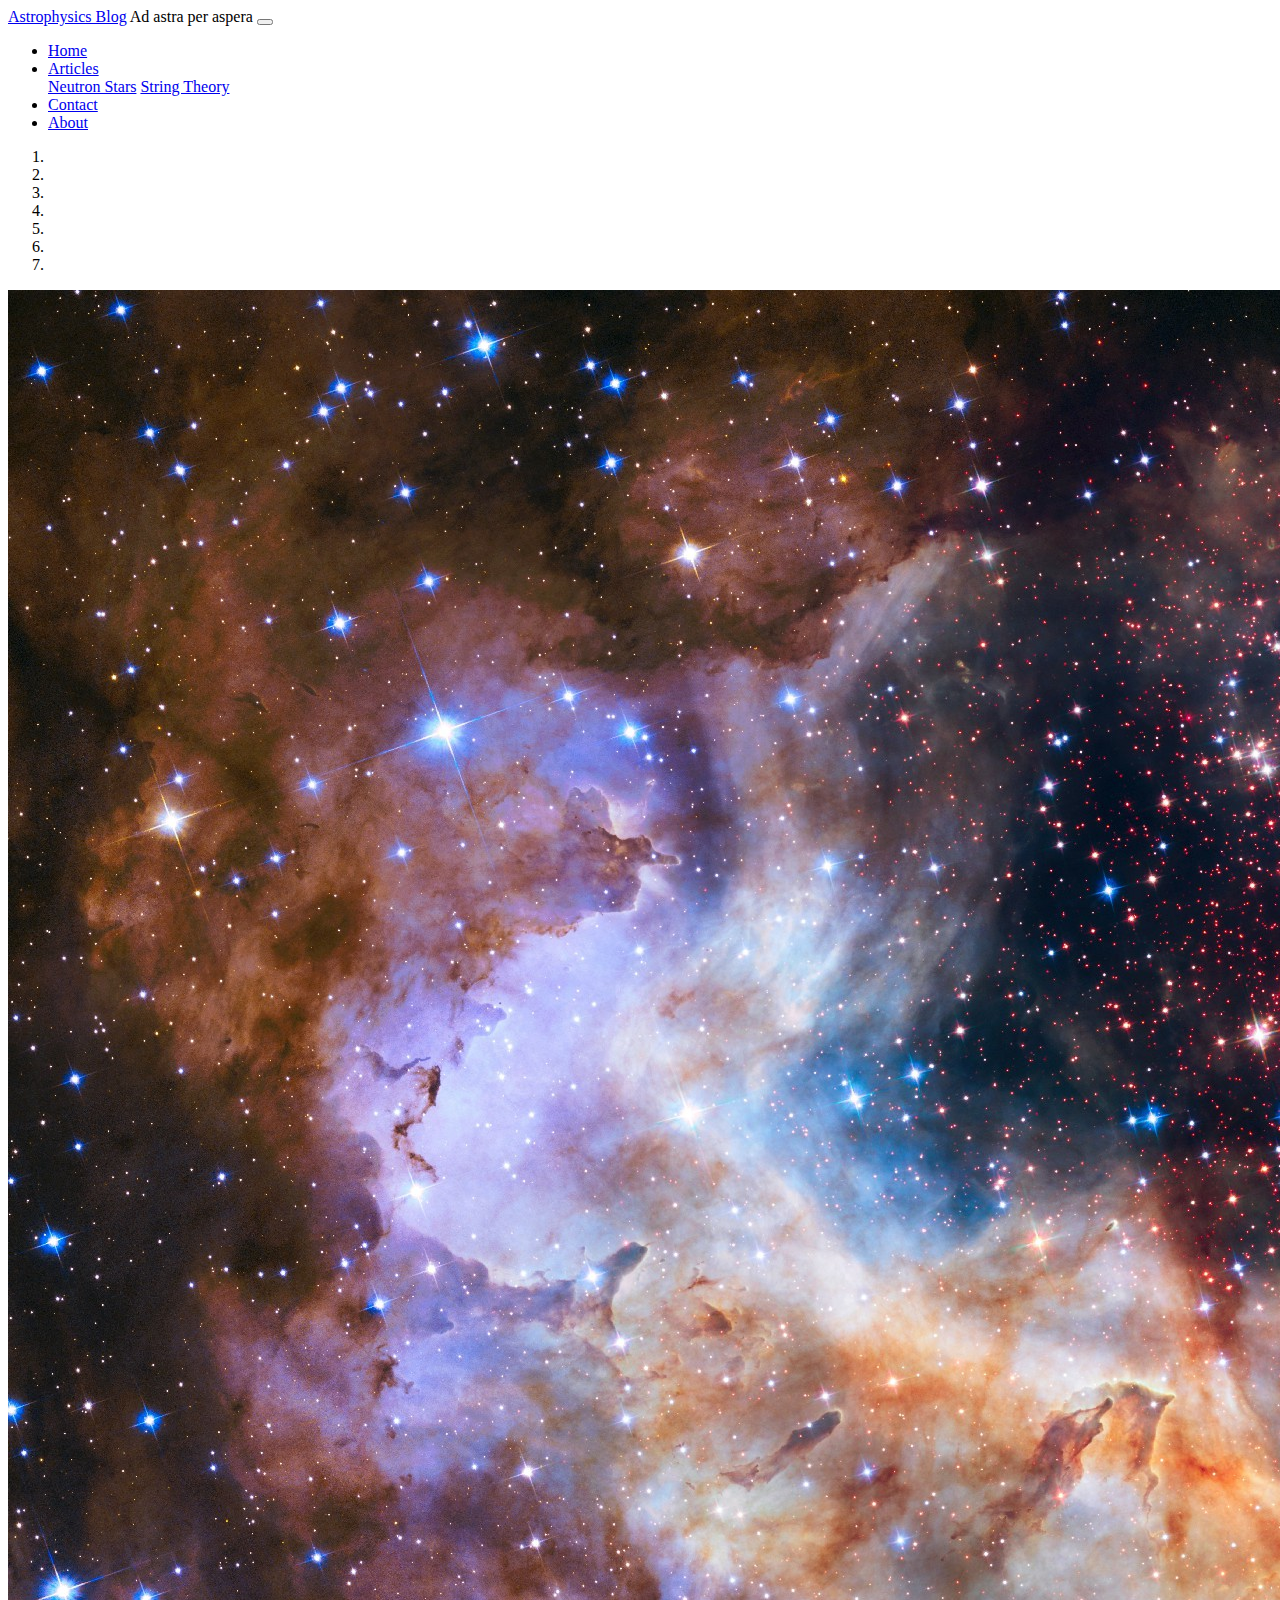
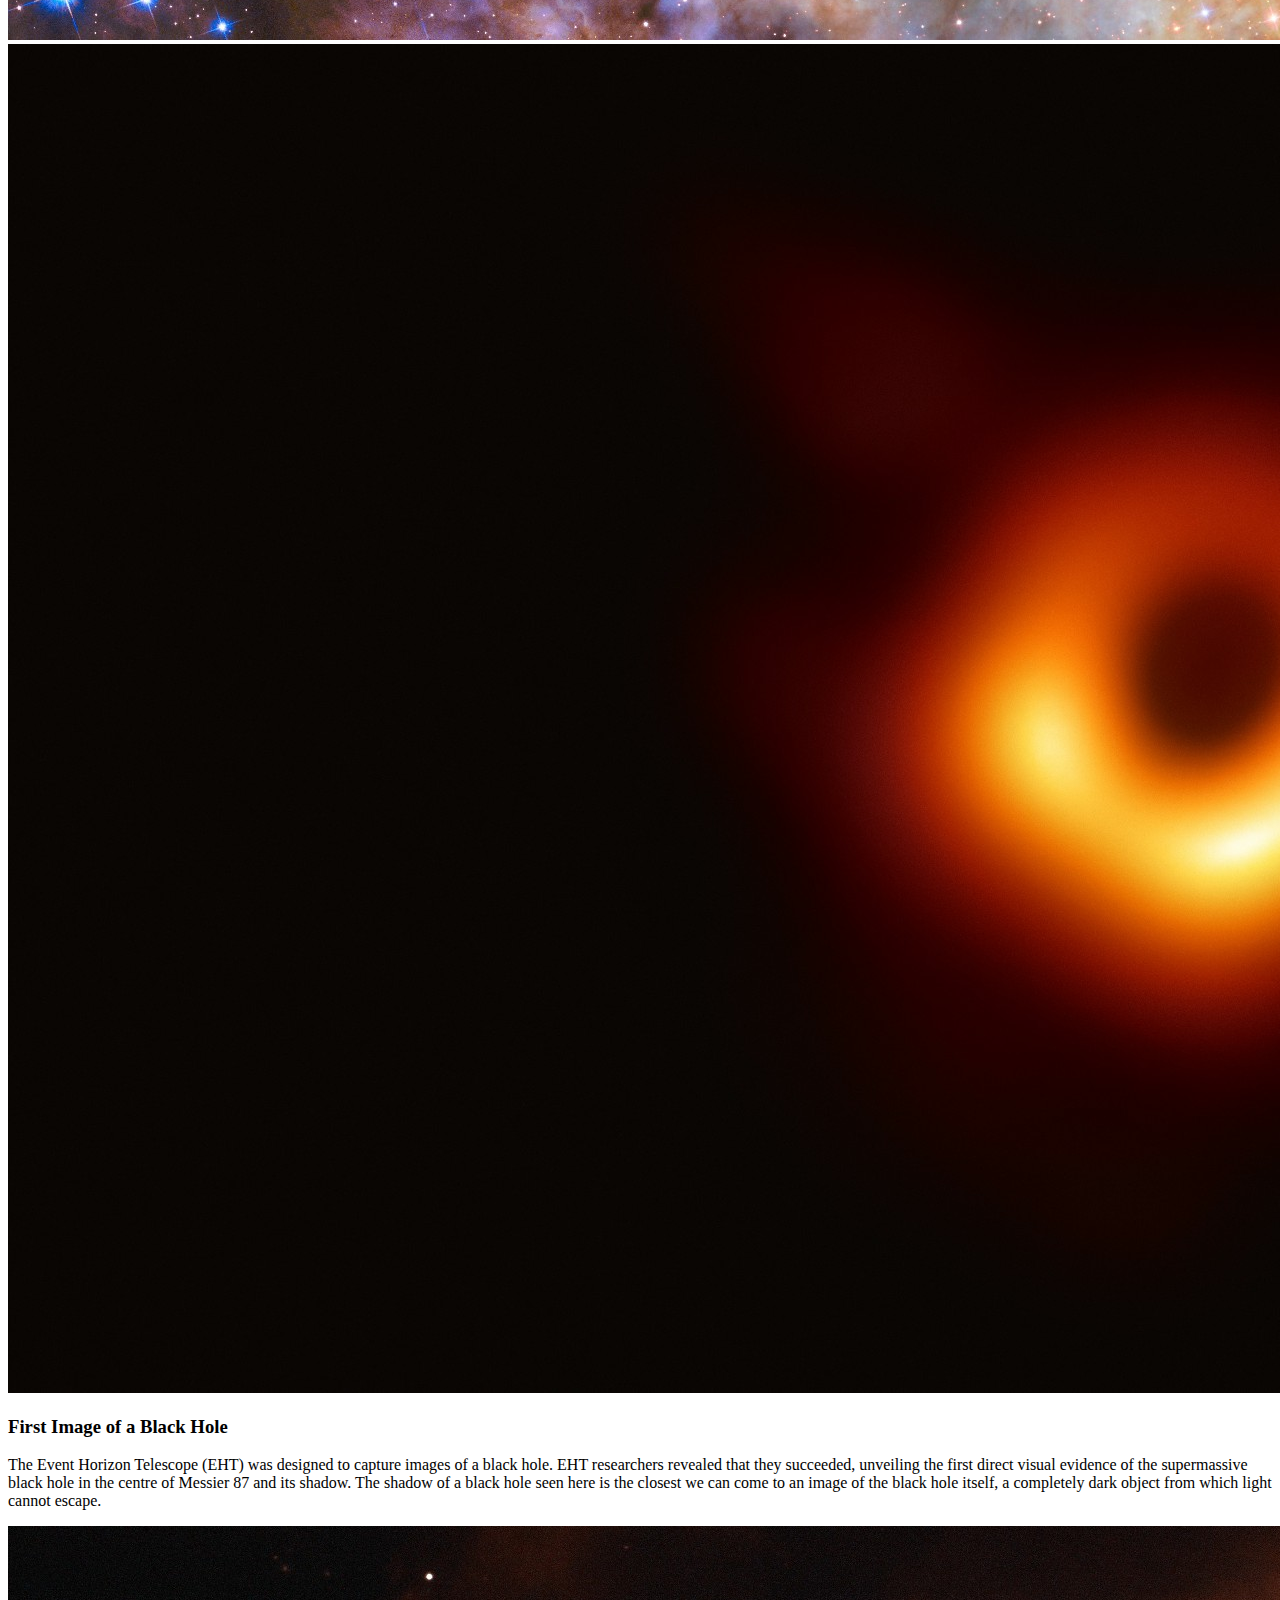
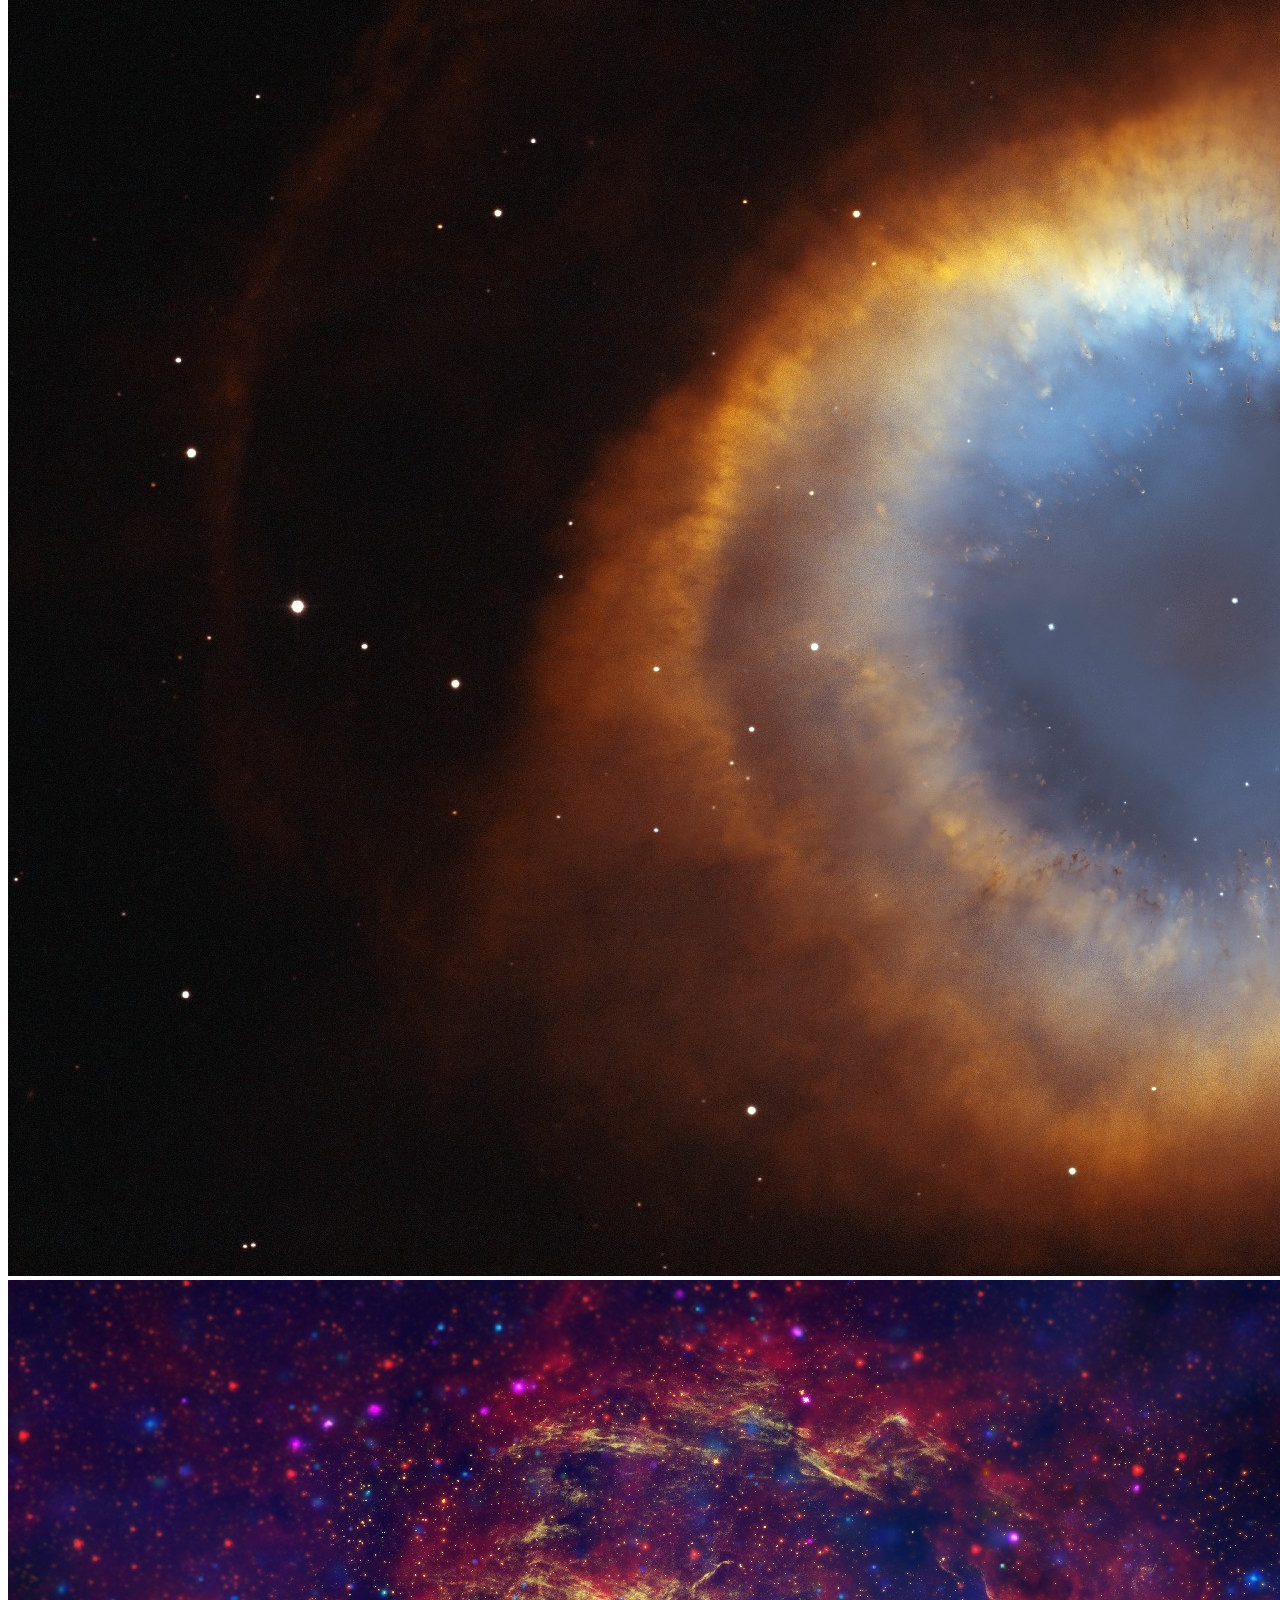
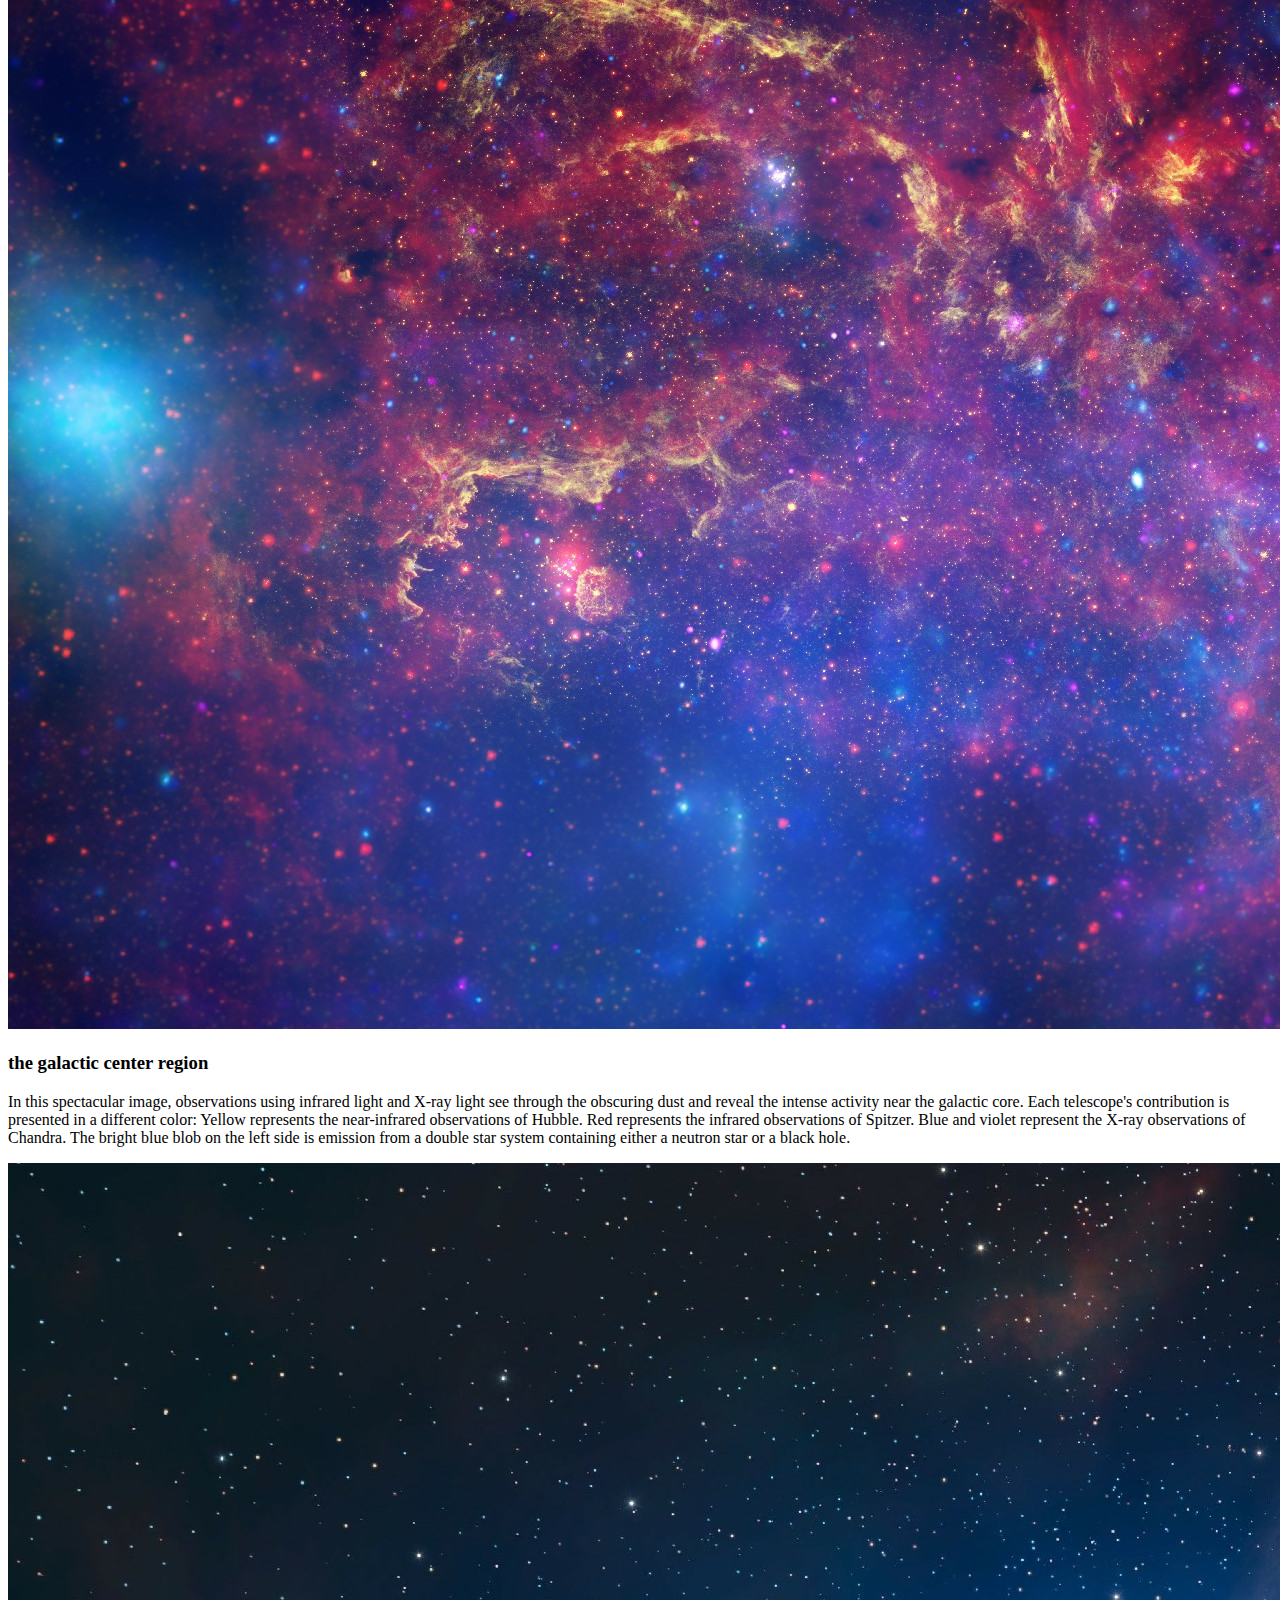
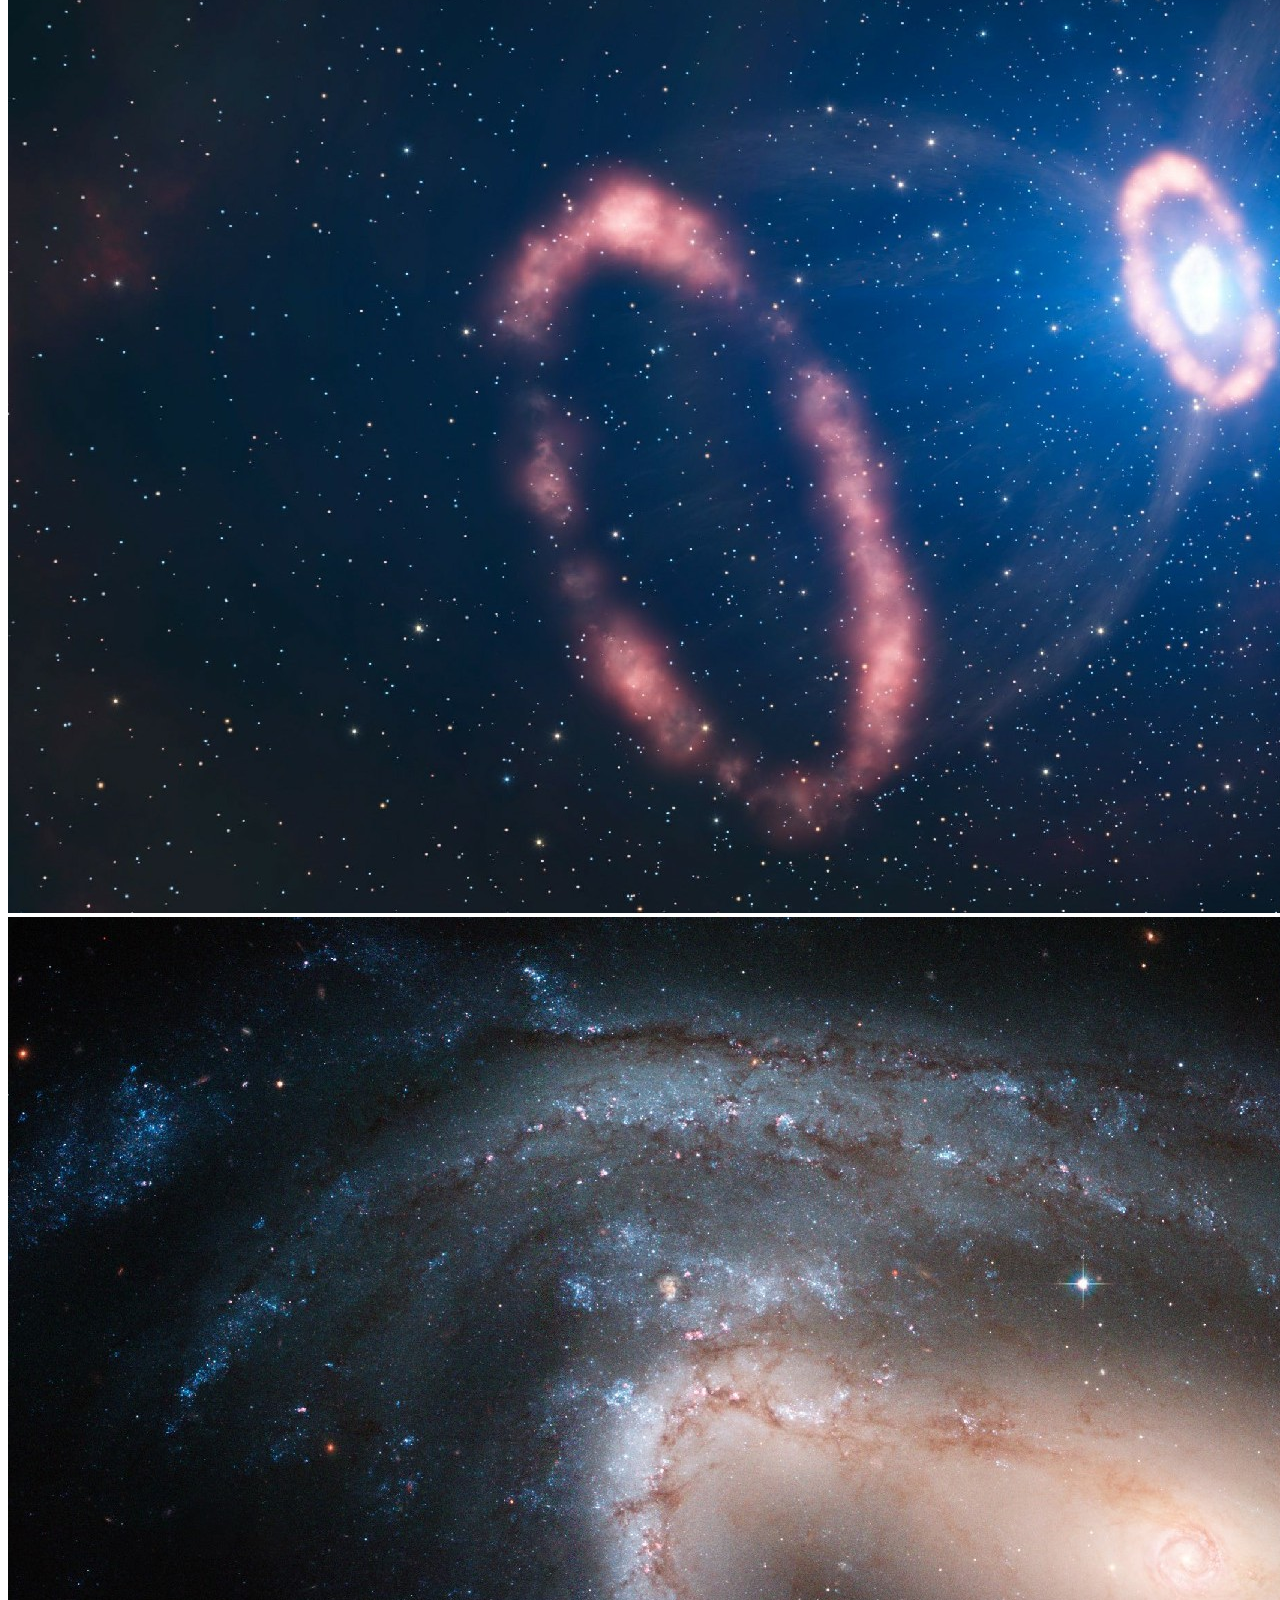
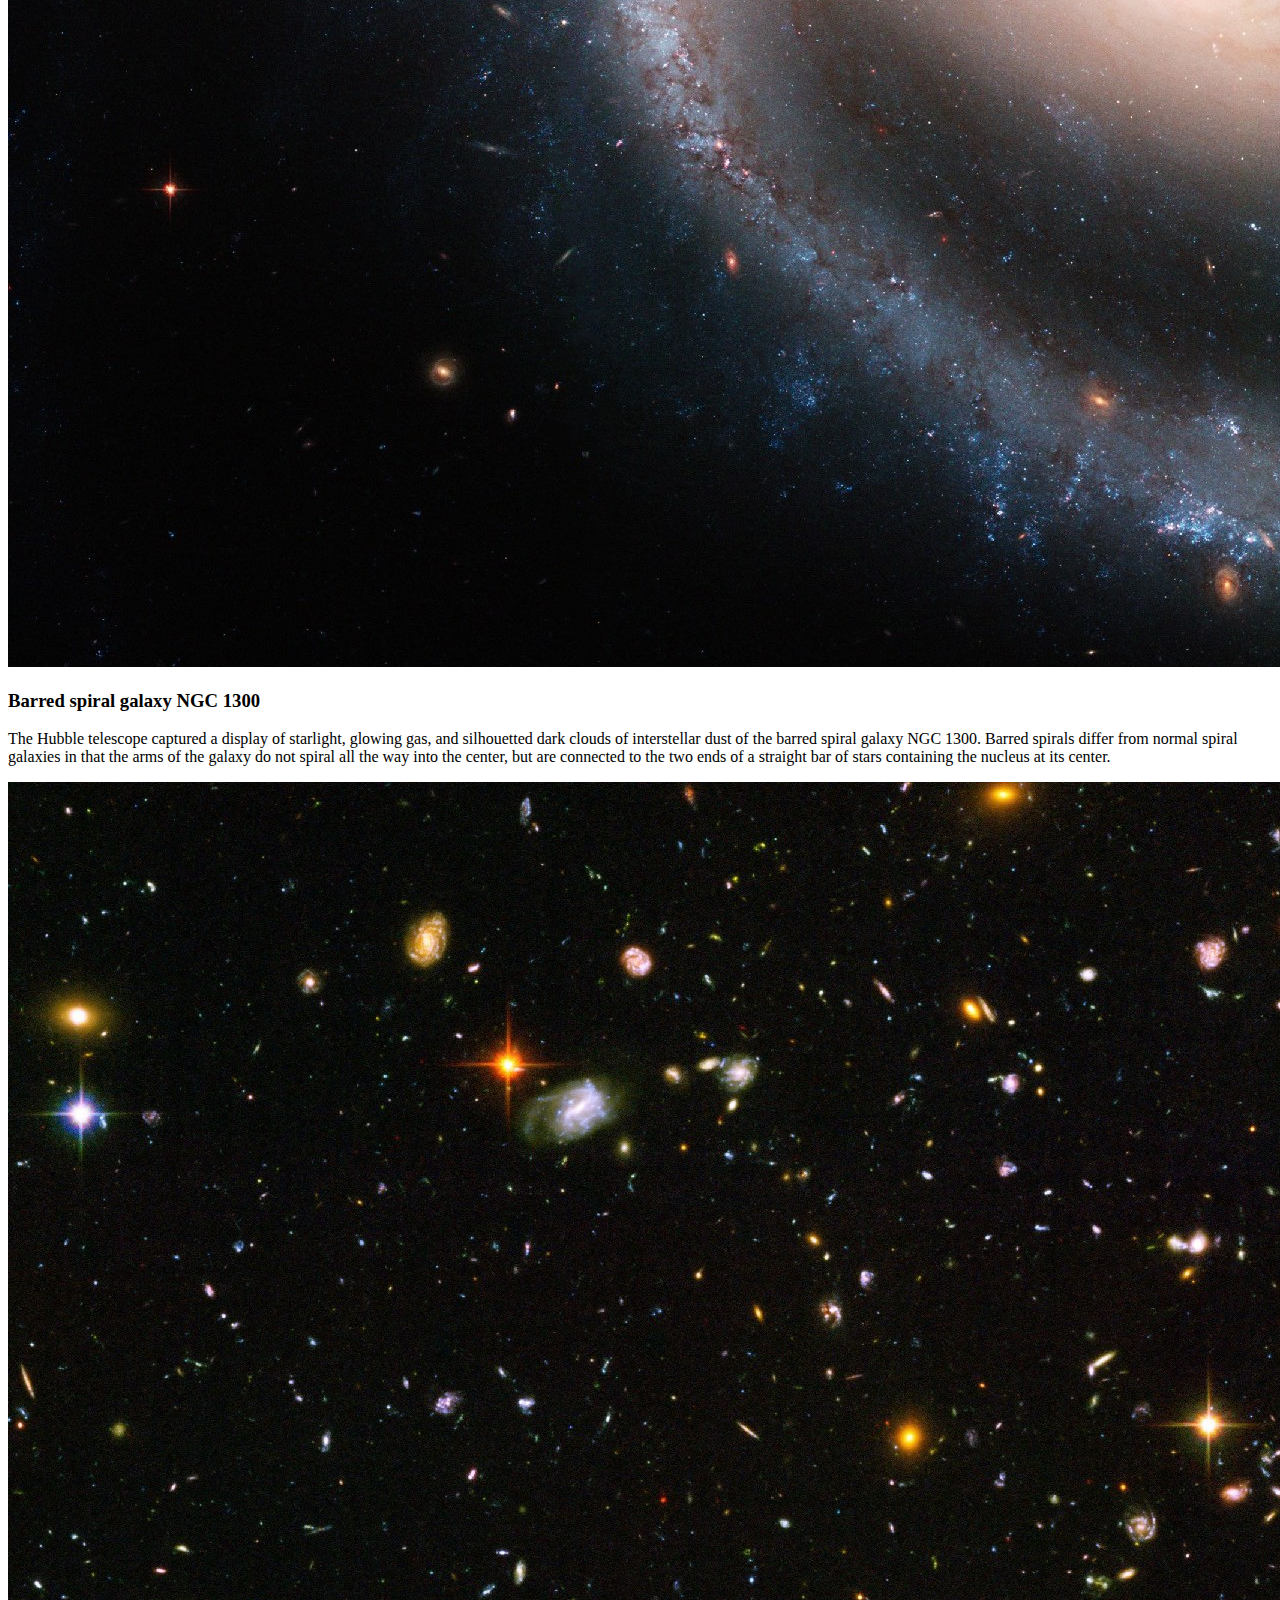
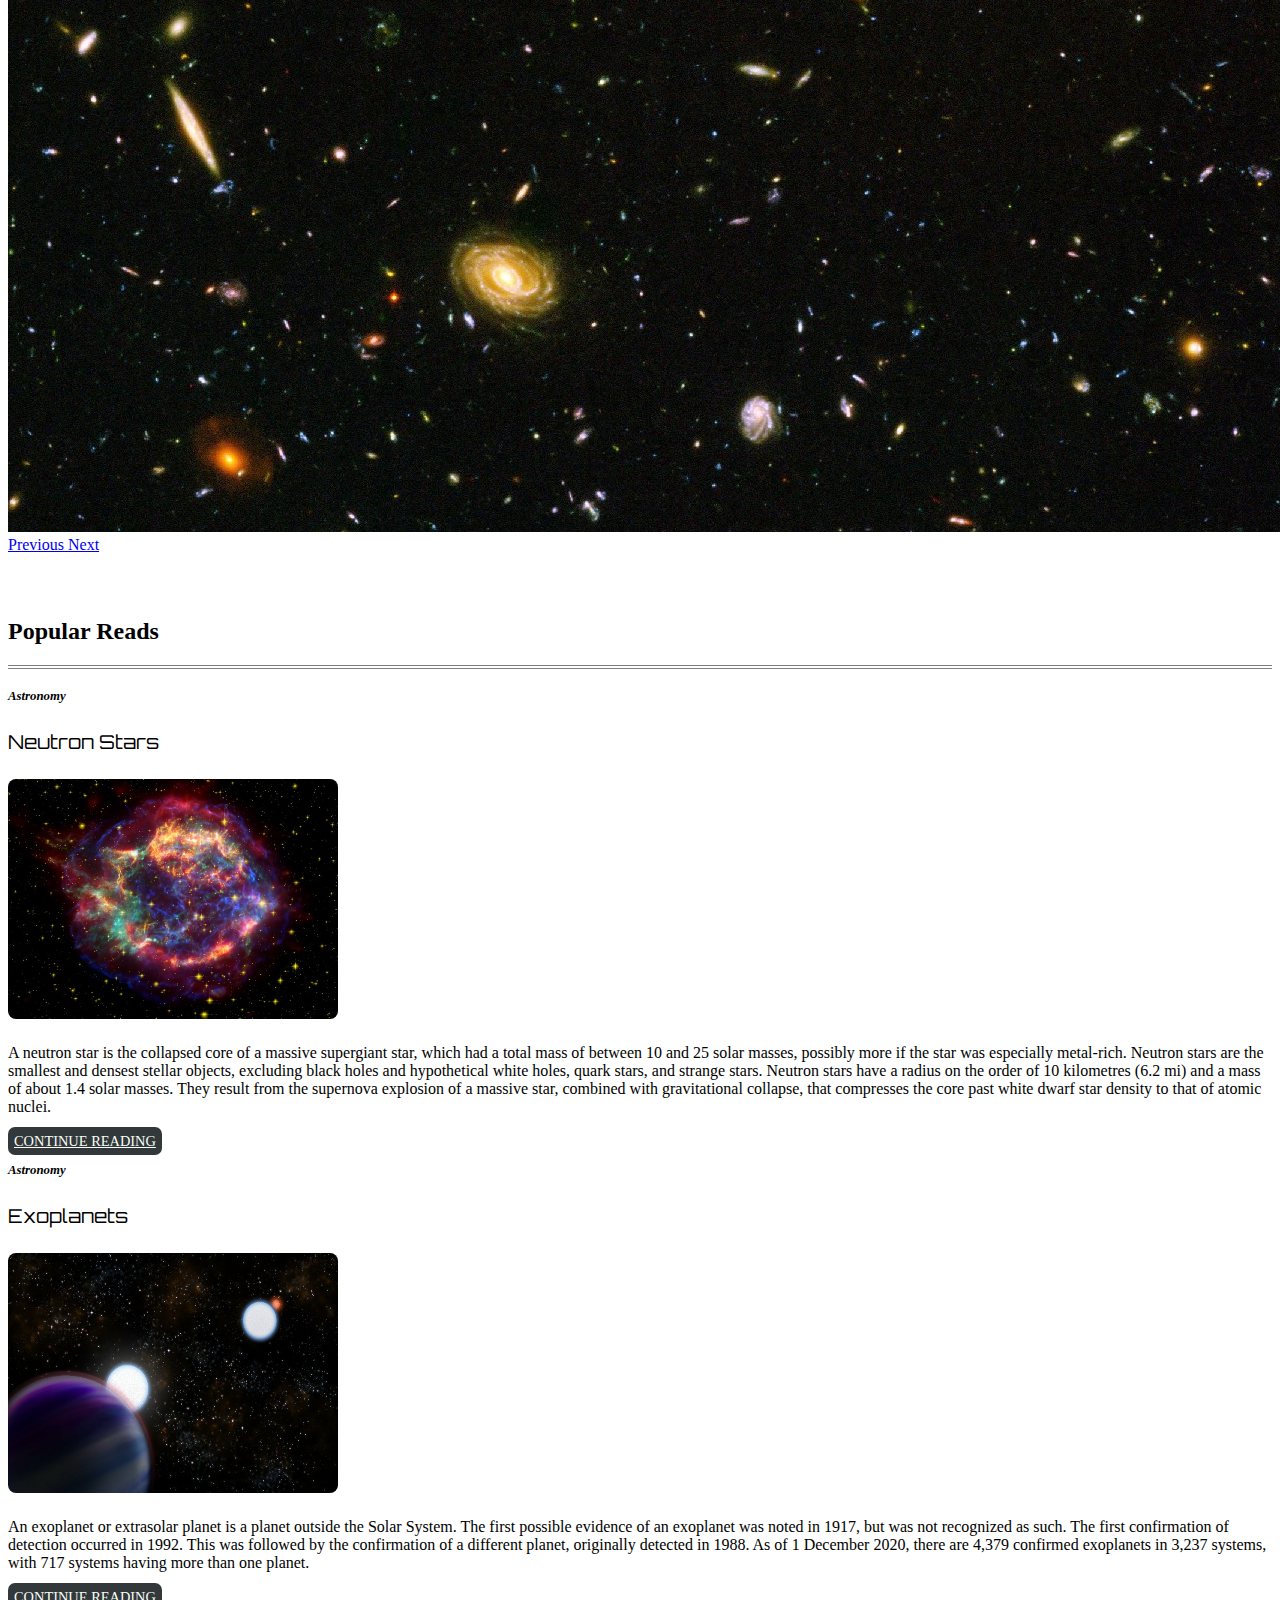
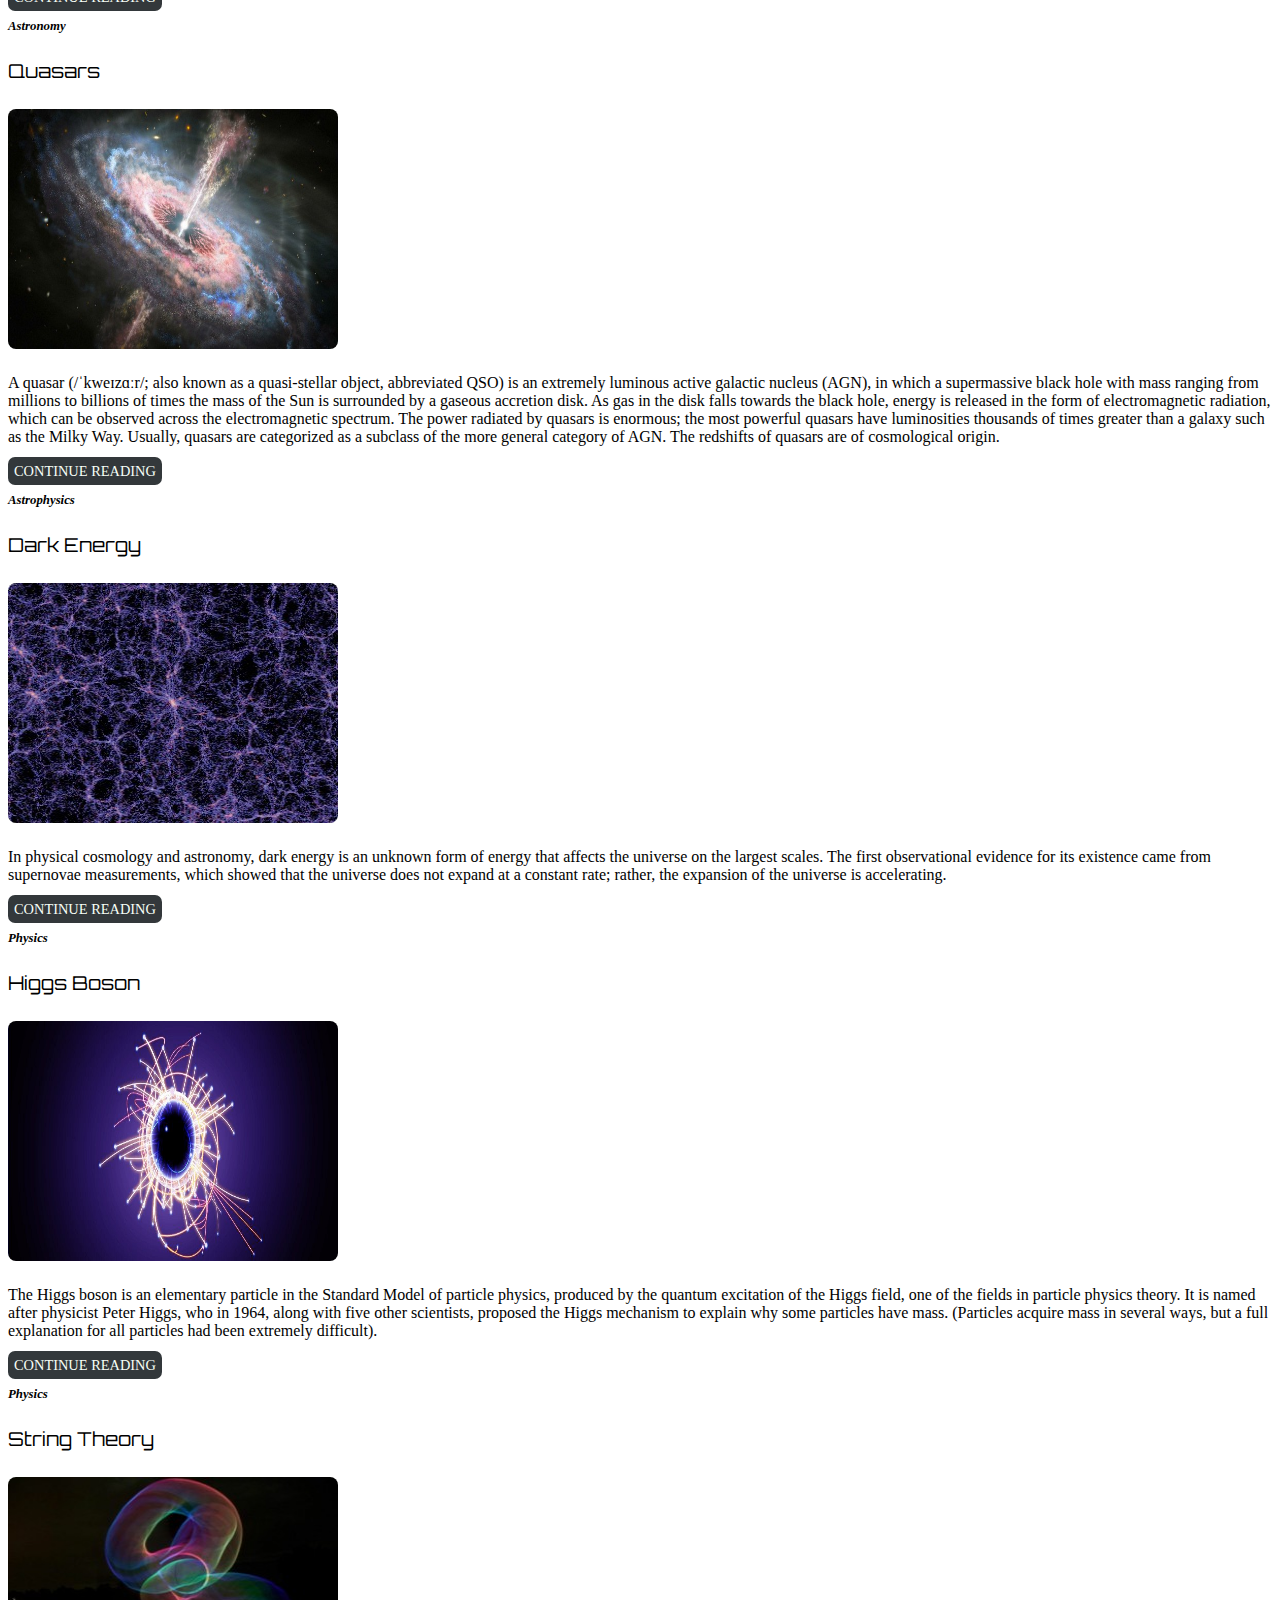
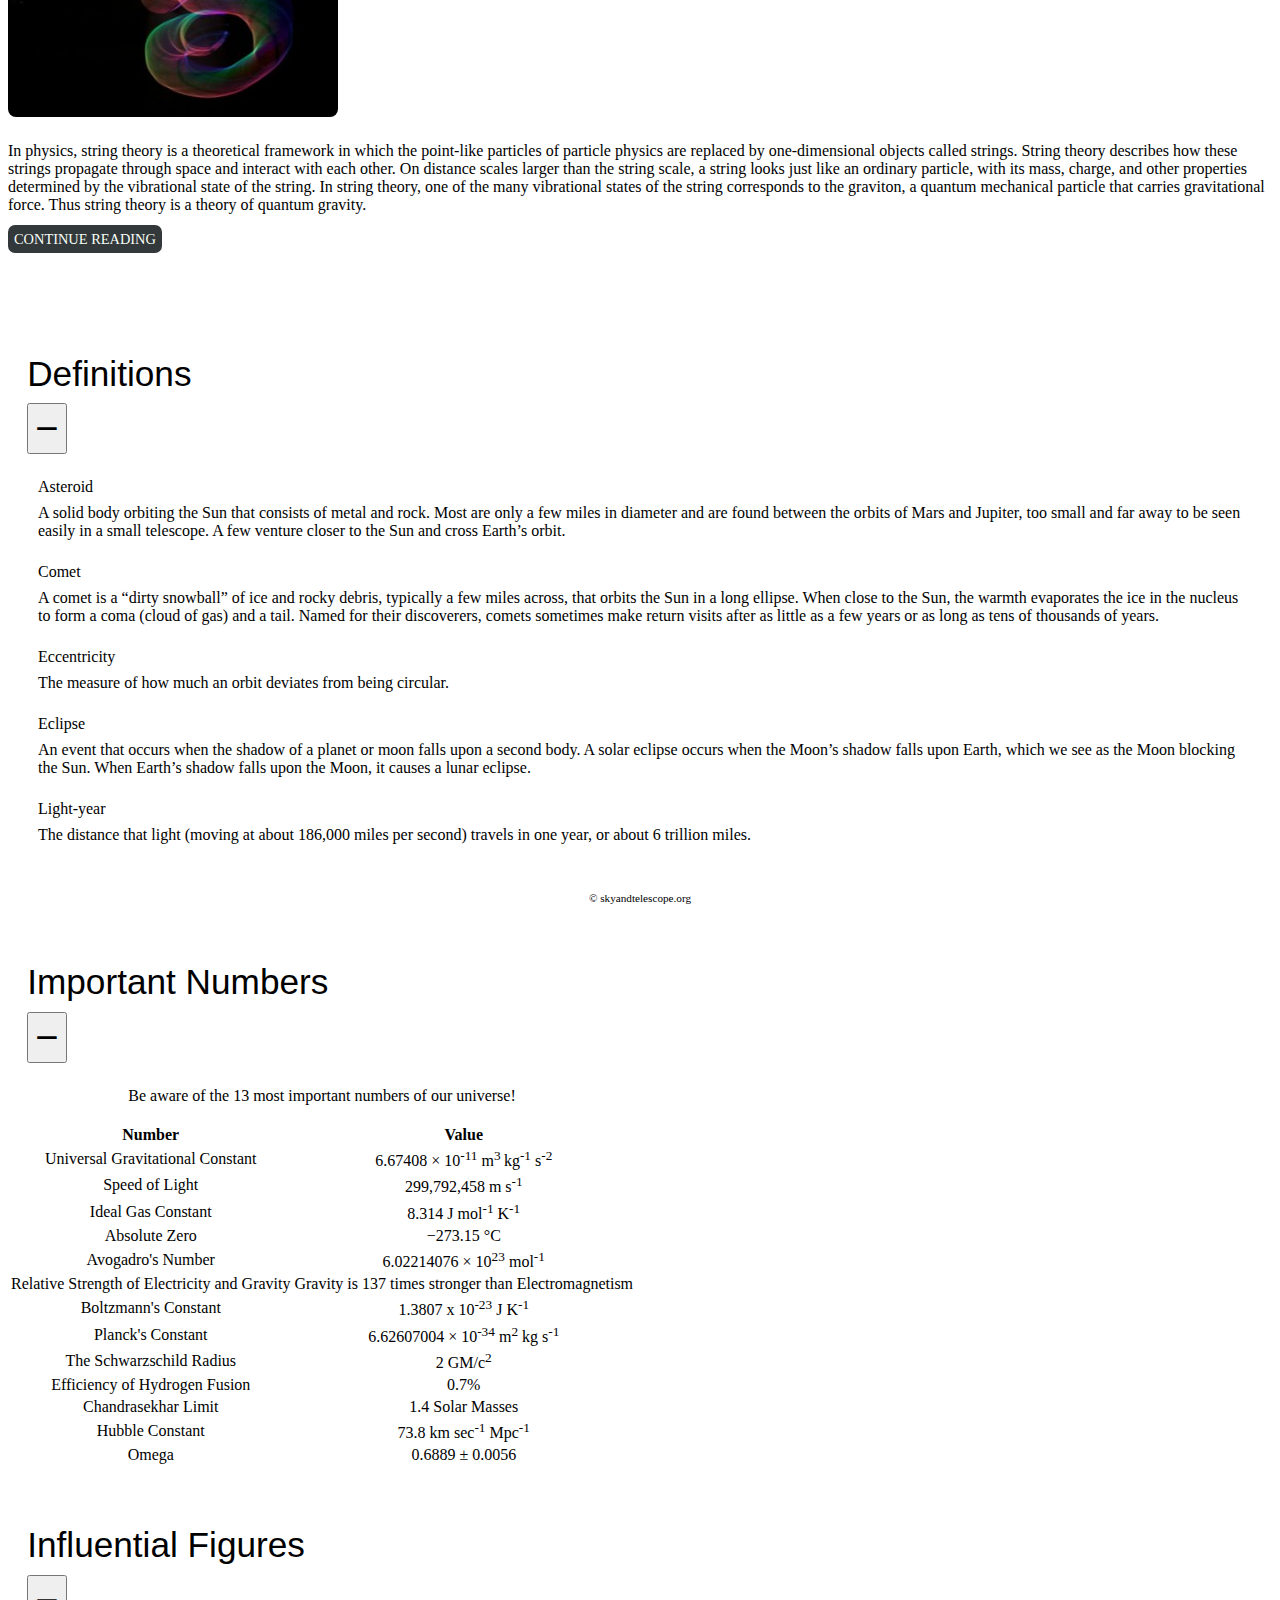
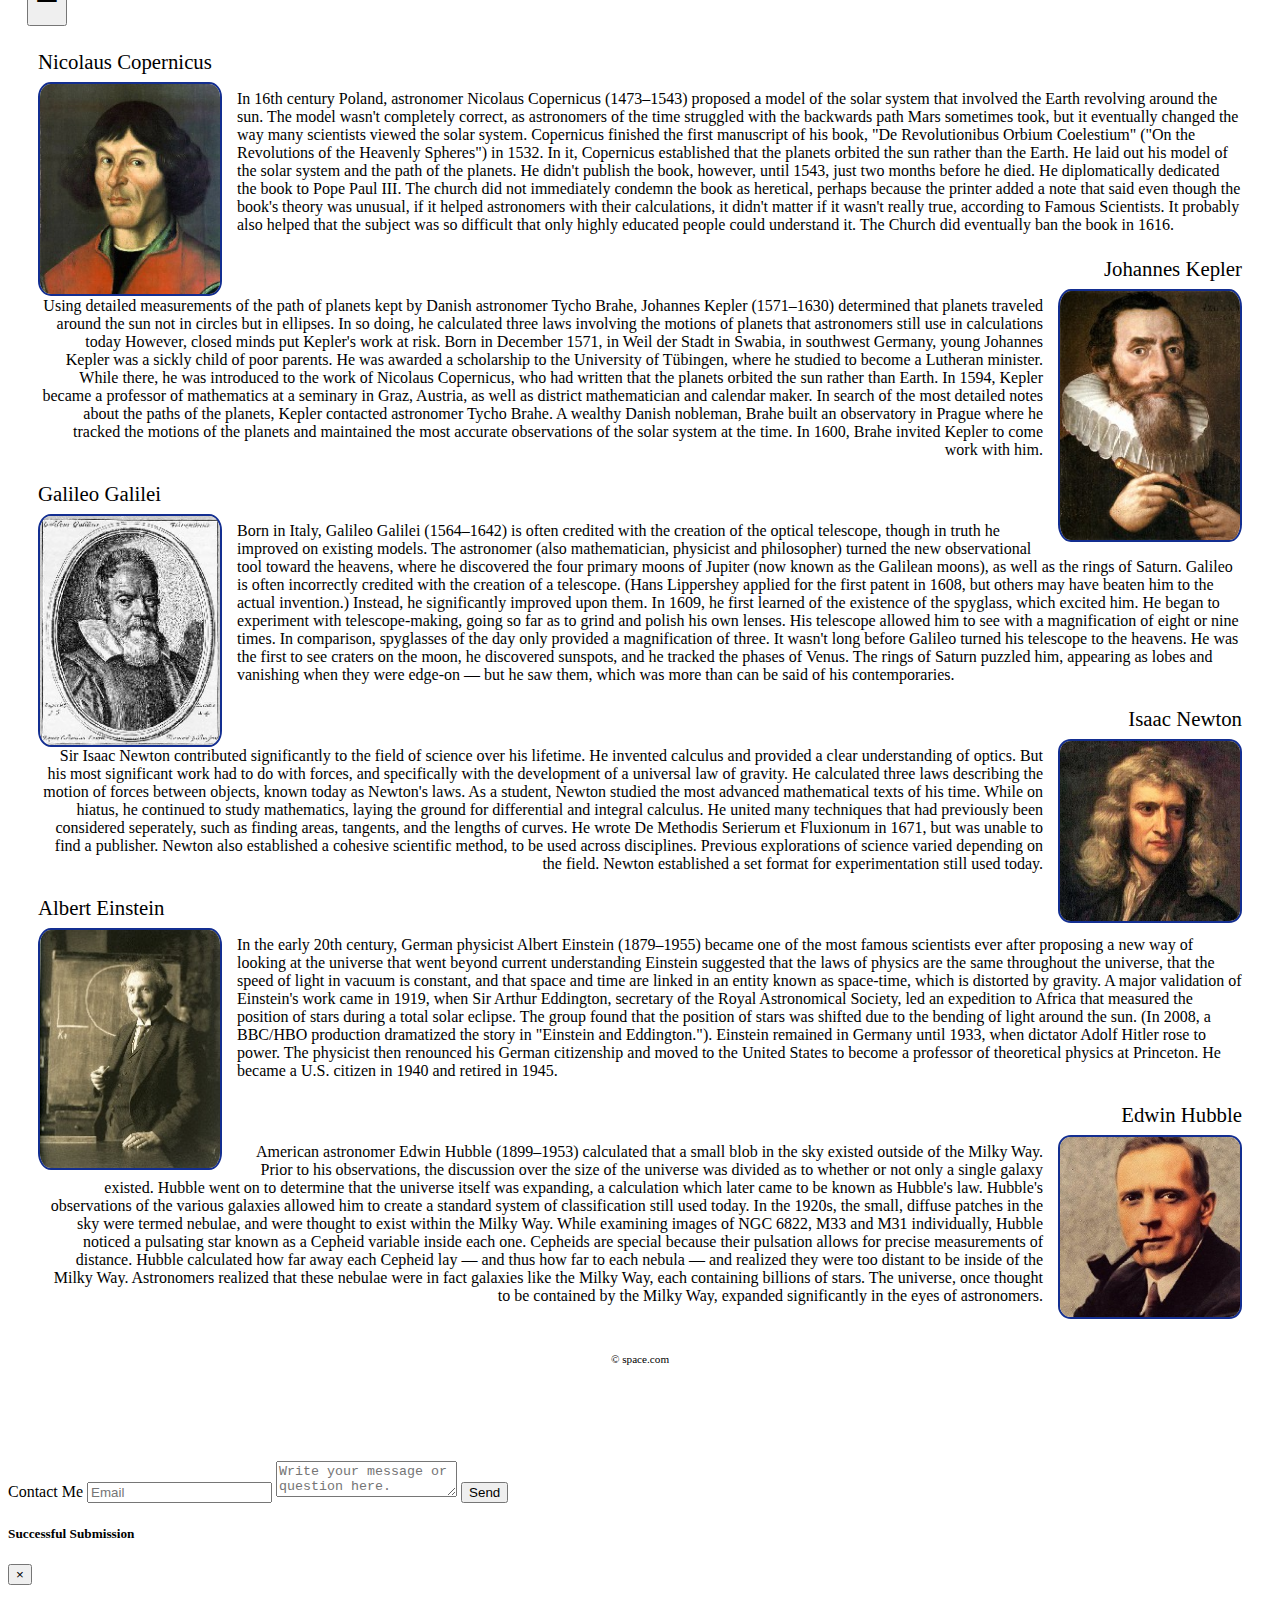
<file: pset8/homepage/index.html>
<!DOCTYPE html>

<html lang="en">
    <head>
        <meta charset="utf-8">
        <meta name="viewport" content="width=device-width, initial-scale=1.0">
        <meta name="Astrophysics Blog" content="Blog on interesting Astronomy and Physics stuff!">
        <link rel="stylesheet" href="https://cdn.jsdelivr.net/npm/bootstrap@4.5.3/dist/css/bootstrap.min.css" integrity="sha384-TX8t27EcRE3e/ihU7zmQxVncDAy5uIKz4rEkgIXeMed4M0jlfIDPvg6uqKI2xXr2" crossorigin="anonymous">
        <script src="https://code.jquery.com/jquery-3.5.1.slim.min.js" integrity="sha384-DfXdz2htPH0lsSSs5nCTpuj/zy4C+OGpamoFVy38MVBnE+IbbVYUew+OrCXaRkfj" crossorigin="anonymous"></script>
        <script src="https://cdn.jsdelivr.net/npm/bootstrap@4.5.3/dist/js/bootstrap.bundle.min.js" integrity="sha384-ho+j7jyWK8fNQe+A12Hb8AhRq26LrZ/JpcUGGOn+Y7RsweNrtN/tE3MoK7ZeZDyx" crossorigin="anonymous"></script>
        <link href="./styles/main.css" rel="stylesheet">
        <title>Astrophysics Blog</title>
    </head>
    <body>
        <header class="page-header mb-5" role="banner">
            <nav role="navigation" class="navbar navbar-expand-sm bg-dark navbar-dark fixed-top">
                <div class="container d-flex">
                    <a href="./index.html" class="navbar-brand blog-name">Astrophysics Blog</a>
                    <span class="text-uppercase navbar-text d-none d-xl-inline-block">Ad astra per aspera</span>
                    <button
                        class="navbar-toggler btn btn-outline-dark active"
                        type="button"
                        data-toggle="collapse"
                        data-target="#collapsable-navbar"
                        aria-label="Toggle Navigation"
                        aria-expanded="false"
                        aria-controls="collapsable-navbar"
                    >
                        <span class="navbar-toggler-icon"></span>
                    </button>
                    <div class="collapse navbar-collapse justify-content-end" id="collapsable-navbar">
                        <ul class="site-nav-menu navbar-nav">
                            <li class="nav-item"><a class="nav-link active" href="./index.html">Home</a></li>
                            <li class="nav-item dropdown">
                                <a
                                    class="nav-link dropdown-toggle"
                                    data-toggle="dropdown"
                                    id="blogs-dropdown"
                                    aria-haspopup="true"
                                    aria-expanded="false"
                                    href="./post.html"
                                >Articles</a>
                                <div class="dropdown-menu" aria-labelledby="blogs-dropdown">
                                    <a class="dropdown-item" href="./articles/neutron-star.html">Neutron Stars</a>
                                    <a class="dropdown-item" href="./articles/string-theory.html">String Theory</a>
                                </div>
                            </li>
                            <li class="nav-item"><a class="nav-link" href="#contact">Contact</a></li>
                            <li class="nav-item"><a class="nav-link" href="./about.html">About</a></li>
                        </ul>
                    </div>
                </div>
            </nav>
        </header>
        <div class="carousel slide" data-ride="carousel" data-interval="3000" data-pause="hover" id="featured">
            <ol class="carousel-indicators">
                <li data-target="#featured" data-slide-to="0"></li>
                <li data-target="#featured" data-slide-to="1"></li>
                <li data-target="#featured" data-slide-to="2" class="active"></li>
                <li data-target="#featured" data-slide-to="3"></li>
                <li data-target="#featured" data-slide-to="4"></li>
                <li data-target="#featured" data-slide-to="5"></li>
                <li data-target="#featured" data-slide-to="6"></li>
            </ol>
            <div class="carousel-inner">
                <div class="carousel-item">
                    <img class="d-block w-100" src="./images/featured/13132.jpg">
                </div>
                <div class="carousel-item">
                    <img class="d-block w-100" src="./images/featured/eso1907a.jpg">
                    <div class="carousel-caption d-none d-lg-block">
                        <h3 class="text-capitalize">First Image of a Black Hole</h3>
                        <p>The Event Horizon Telescope (EHT) was designed to capture images of a black hole. EHT researchers revealed that they succeeded, unveiling the first direct visual evidence of the supermassive black hole in the centre of Messier 87 and its shadow. The shadow of a black hole seen here is the closest we can come to an image of the black hole itself, a completely dark object from which light cannot escape.</p>
                    </div>
                </div>
                <div class="carousel-item active">
                    <img class="d-block w-100" src="./images/featured/13137.jpg">
                </div>
                <div class="carousel-item">
                    <img class="d-block w-100" src="./images/featured/opo0928b.jpg">
                    <div class="carousel-caption d-none d-lg-block">
                        <h3 class="text-capitalize">the galactic center region</h3>
                        <p>In this spectacular image, observations using infrared light and X-ray light see through the obscuring dust and reveal the intense activity near the galactic core. Each telescope's contribution is presented in a different color:  Yellow represents the near-infrared observations of Hubble. Red represents the infrared observations of Spitzer. Blue and violet represent the X-ray observations of Chandra. The bright blue blob on the left side is emission from a double star system containing either a neutron star or a black hole.</p>
                    </div>
                </div>
                <div class="carousel-item">
                    <img class="d-block w-100" src="./images/featured/1353.jpg">
                </div>
                <div class="carousel-item">
                    <img class="d-block w-100" src="./images/featured/opo0501a.jpg">
                    <div class="carousel-caption d-none d-lg-block">
                        <h3 class="text-capitalize">Barred spiral galaxy NGC 1300</h3>
                        <p>The Hubble telescope captured a display of starlight, glowing gas, and silhouetted dark clouds of interstellar dust of the barred spiral galaxy NGC 1300. Barred spirals differ from normal spiral galaxies in that the arms of the galaxy do not spiral all the way into the center, but are connected to the two ends of a straight bar of stars containing the nucleus at its center.</p>
                    </div>
                </div>
                <div class="carousel-item">
                    <img class="d-block w-100" src="./images/featured/517114.jpg">
                </div>
                
            </div>
            <a class="carousel-control-prev" href="#featured" role="button" data-slide="prev">
                <span class="carousel-control-prev-icon" aria-hidden="true">
                    <span class="sr-only">Previous</span>
                </span>
            </a>
            <a class="carousel-control-next" href="#featured" role="button" data-slide="next">
                <span class="carousel-control-next-icon" aria-hidden="true">
                    <span class="sr-only">Next</span>
                </span>
            </a>
        </div>
        <main role="main" class="container">
            <div class="container popular-reads">
                <h2>Popular Reads</h2>
                <article class="my-4 row row-cols-md-2 row-cols-xl-3" role="article">
                    <section class="card border-0">
                        <div class="card-body">
                            <h3 class="card-subtitle">Astronomy</h3>
                            <h4 class="card-title">Neutron Stars</h4>
                            <img class="card-img img-fluid" src="./images/cards/neutron-star.jpg" alt="Supernova with a neutron star in the middle">
                            <p class="text-truncate card-text">A neutron star is the collapsed core of a massive supergiant star, which had a total mass of between 10 and 25 solar masses, possibly more if the star was especially metal-rich. Neutron stars are the smallest and densest stellar objects, excluding black holes and hypothetical white holes, quark stars, and strange stars. Neutron stars have a radius on the order of 10 kilometres (6.2 mi) and a mass of about 1.4 solar masses. They result from the supernova explosion of a massive star, combined with gravitational collapse, that compresses the core past white dwarf star density to that of atomic nuclei.</p>
                            <a class="btn active" href="./post.html">Continue reading</a>
                        </div>
                    </section>
                    <section class="card border-0">
                        <div class="card-body">
                            <h3 class="card-subtitle">Astronomy</h3>
                            <h4 class="card-title">Exoplanets</h4>
                            <img class="card-img img-fluid" src="./images/cards/exoplanets.jpg" alt="">
                            <p class="text-truncate card-text">An exoplanet or extrasolar planet is a planet outside the Solar System. The first possible evidence of an exoplanet was noted in 1917, but was not recognized as such. The first confirmation of detection occurred in 1992. This was followed by the confirmation of a different planet, originally detected in 1988. As of 1 December 2020, there are 4,379 confirmed exoplanets in 3,237 systems, with 717 systems having more than one planet.</p>
                            <a class="btn disabled">Continue reading</a>
                        </div>
                    </section>
                    <section class="card border-0">
                        <div class="card-body">
                            <h3 class="card-subtitle">Astronomy</h3>
                            <h4 class="card-title">Quasars</h4>
                            <img class="card-img img-fluid" src="./images/cards/quasar.jpg" alt="">
                            <p class="text-truncate card-text">A quasar (/ˈkweɪzɑːr/; also known as a quasi-stellar object, abbreviated QSO) is an extremely luminous active galactic nucleus (AGN), in which a supermassive black hole with mass ranging from millions to billions of times the mass of the Sun is surrounded by a gaseous accretion disk. As gas in the disk falls towards the black hole, energy is released in the form of electromagnetic radiation, which can be observed across the electromagnetic spectrum. The power radiated by quasars is enormous; the most powerful quasars have luminosities thousands of times greater than a galaxy such as the Milky Way. Usually, quasars are categorized as a subclass of the more general category of AGN. The redshifts of quasars are of cosmological origin.</p>
                            <a class="btn disabled">Continue reading</a>
                        </div>
                    </section>
                    <section class="card border-0">
                        <div class="card-body">
                            <h3 class="card-subtitle">Astrophysics</h3>
                            <h4 class="card-title">Dark Energy</h4>
                            <img class="card-img img-fluid" src="./images/cards/darkenergy.jpg" alt="">
                            <p class="text-truncate card-text">In physical cosmology and astronomy, dark energy is an unknown form of energy that affects the universe on the largest scales. The first observational evidence for its existence came from supernovae measurements, which showed that the universe does not expand at a constant rate; rather, the expansion of the universe is accelerating.</p>
                            <a class="btn disabled">Continue reading</a>
                        </div>
                    </section>
                    <section class="card border-0">
                        <div class="card-body">
                            <h3 class="card-subtitle">Physics</h3>
                            <h4 class="card-title">Higgs Boson</h4>
                            <img class="card-img img-fluid" src="./images/cards/higgsboson.jpg" alt="">
                            <p class="text-truncate card-text">The Higgs boson is an elementary particle in the Standard Model of particle physics, produced by the quantum excitation of the Higgs field, one of the fields in particle physics theory. It is named after physicist Peter Higgs, who in 1964, along with five other scientists, proposed the Higgs mechanism to explain why some particles have mass. (Particles acquire mass in several ways, but a full explanation for all particles had been extremely difficult).</p>
                            <a class="btn disabled">Continue reading</a>
                        </div>
                    </section>
                    <section class="card border-0">
                        <div class="card-body">
                            <h3 class="card-subtitle">Physics</h3>
                            <h4 class="card-title">String Theory</h4>
                            <img class="card-img img-fluid" src="./images/cards/stringtheory.jpg" alt="">
                            <p class="text-truncate card-text">In physics, string theory is a theoretical framework in which the point-like particles of particle physics are replaced by one-dimensional objects called strings. String theory describes how these strings propagate through space and interact with each other. On distance scales larger than the string scale, a string looks just like an ordinary particle, with its mass, charge, and other properties determined by the vibrational state of the string. In string theory, one of the many vibrational states of the string corresponds to the graviton, a quantum mechanical particle that carries gravitational force. Thus string theory is a theory of quantum gravity. </p>
                            <a class="btn disabled">Continue reading</a>
                        </div>
                    </section>
                </article>
            </div>
            <article class="informatory">
                <section data-info="Definitions" class="defs dynamic-sec">
                    <header class="d-flex">
                        <h3>Definitions</h3>
                        <button
                            class="btn ml-auto"
                            data-target="#definition-list"
                            data-toggle="collapse"
                            aria-expanded="true"
                        >
                            &minus;
                        </button>
                    </header>
                    <dl id="definition-list" class="collapse show">
                        <dt>Asteroid</dt>
                        <dd>A solid body orbiting the Sun that consists of metal and rock. Most are only a few miles in diameter and are found between the orbits of Mars and Jupiter, too small and far away to be seen easily in a small telescope. A few venture closer to the Sun and cross Earth’s orbit.</dd>
                        <dt>Comet</dt>
                        <dd>A comet is a “dirty snowball” of ice and rocky debris, typically a few miles across, that orbits the Sun in a long ellipse. When close to the Sun, the warmth evaporates the ice in the nucleus to form a coma (cloud of gas) and a tail. Named for their discoverers, comets sometimes make return visits after as little as a few years or as long as tens of thousands of years.</dd>
                        <dt>Eccentricity</dt>
                        <dd>The measure of how much an orbit deviates from being circular.</dd>
                        <dt>Eclipse</dt>
                        <dd>An event that occurs when the shadow of a planet or moon falls upon a second body. A solar eclipse occurs when the Moon’s shadow falls upon Earth, which we see as the Moon blocking the Sun. When Earth’s shadow falls upon the Moon, it causes a lunar eclipse.</dd>
                        <dt>Light-year</dt>
                        <dd>The distance that light (moving at about 186,000 miles per second) travels in one year, or about 6 trillion miles.</dd>
                        <p>© skyandtelescope.org</p>
                    </dl>
                </section>
                <section data-info="Important Numbers" class="imp-nums dynamic-sec">
                    <header class="d-flex">
                        <h3>Important Numbers</h3>
                        <button
                            class="btn ml-auto"
                            data-target="#numbers-table"
                            data-toggle="collapse"
                            aria-expanded="true"
                        >
                            &minus;
                        </button>
                    </header>
                    <table
                        id="numbers-table"
                        class="shadow table table-responsive-sm table-bordered table-hover collapse show"
                        summary="A quick reference of named character entities, including an example of the character, a description, and the entity code."
                    >
                        <caption>Be aware of the 13 most important numbers of our universe!</caption>
                        <tbody>
                            <tr class="thead-dark">
                                <th>Number</th>
                                <th>Value</th>
                            </tr>
                            <tr>
                                <td>Universal Gravitational Constant</td>
                                <td>6.67408 × 10<sup>-11</sup> m<sup>3 </sup>kg<sup>-1</sup> s<sup>-2</sup></td>
                            </tr>
                            <tr>
                                <td>Speed of Light</td>
                                <td>299,792,458 m s<sup>-1</sup></td>
                            </tr>
                            <tr>
                                <td>Ideal Gas Constant</td>
                                <td>8.314 J mol<sup>-1</sup> K<sup>-1</sup></td>
                            </tr>
                            <tr>
                                <td>Absolute Zero</td>
                                <td>−273.15 °C</td>
                            </tr>
                            <tr>
                                <td>Avogadro's Number</td>
                                <td>6.02214076 × 10<sup>23</sup> mol<sup>-1</sup></td>
                            </tr>
                            <tr>
                                <td>Relative Strength of Electricity and Gravity</td>
                                <td>Gravity is 137 times stronger than Electromagnetism</td>
                            </tr>
                            <tr>
                                <td>Boltzmann's Constant</td>
                                <td>1.3807 x 10<sup>-23</sup> J K<sup>-1</sup></td>
                            </tr>
                            <tr>
                                <td>Planck's Constant</td>
                                <td>6.62607004 × 10<sup>-34</sup> m<sup>2</sup> kg s<sup>-1</sup></td>
                            </tr>
                            <tr>
                                <td>The Schwarzschild Radius</td>
                                <td> 2 GM/c<sup>2</sup></td>
                            </tr>
                            <tr>
                                <td>Efficiency of Hydrogen Fusion</td>
                                <td>0.7%</td>
                            </tr>
                            <tr>
                                <td>Chandrasekhar Limit</td>
                                <td>1.4 Solar Masses</td>
                            </tr>
                            <tr>
                                <td>Hubble Constant</td>
                                <td>73.8 km sec<sup>-1</sup> Mpc<sup>-1</sup></td>
                            </tr>
                            <tr>
                                <td>Omega</td>
                                <td>0.6889 ± 0.0056</td>
                            </tr>
                        </tbody>
                    </table>
                </section>
                <section data-info="Influential Figures" class="inf-figs dynamic-sec">
                    <header class="d-flex">
                        <h3>Influential Figures</h3>
                        <button
                            class="btn ml-auto"
                            data-target="#figures-list"
                            data-toggle="collapse"
                            aria-expanded="true"
                        >
                            &minus;
                        </button>
                    </header>
                    <dl id="figures-list" class="collapse show">
                        <div class="fig-container">
                            <dt>Nicolaus Copernicus</dt>
                            <dd><img class="img-thumbnail" src="./images/inf-figs/NicolausCopernicus.jpg" alt=""></dd>
                            <dd>In 16th century Poland, astronomer Nicolaus Copernicus (1473–1543) proposed a model of the solar system that involved the Earth revolving around the sun. The model wasn't completely correct, as astronomers of the time struggled with the backwards path Mars sometimes took, but it eventually changed the way many scientists viewed the solar system. Copernicus finished the first manuscript of his book, "De Revolutionibus Orbium Coelestium" ("On the Revolutions of the Heavenly Spheres") in 1532. In it, Copernicus established that the planets orbited the sun rather than the Earth. He laid out his model of the solar system and the path of the planets. He didn't publish the book, however, until 1543, just two months before he died. He diplomatically dedicated the book to Pope Paul III. The church did not immediately condemn the book as heretical, perhaps because the printer added a note that said even though the book's theory was unusual, if it helped astronomers with their calculations, it didn't matter if it wasn't really true, according to Famous Scientists. It probably also helped that the subject was so difficult that only highly educated people could understand it. The Church did eventually ban the book in 1616.</dd>
                        </div>
                        <div class="fig-container">
                            <dt>Johannes Kepler</dt>
                            <dd><img class="img-thumbnail" src="./images/inf-figs/JohannesKepler.jpg" alt=""></dd>
                            <dd>Using detailed measurements of the path of planets kept by Danish astronomer Tycho Brahe, Johannes Kepler (1571–1630) determined that planets traveled around the sun not in circles but in ellipses. In so doing, he calculated three laws involving the motions of planets that astronomers still use in calculations today However, closed minds put Kepler's work at risk. Born in December 1571, in Weil der Stadt in Swabia, in southwest Germany, young Johannes Kepler was a sickly child of poor parents. He was awarded a scholarship to the University of Tübingen, where he studied to become a Lutheran minister. While there, he was introduced to the work of Nicolaus Copernicus, who had written that the planets orbited the sun rather than Earth. In 1594, Kepler became a professor of mathematics at a seminary in Graz, Austria, as well as district mathematician and calendar maker. In search of the most detailed notes about the paths of the planets, Kepler contacted astronomer Tycho Brahe. A wealthy Danish nobleman, Brahe built an observatory in Prague where he tracked the motions of the planets and maintained the most accurate observations of the solar system at the time. In 1600, Brahe invited Kepler to come work with him.</dd>
                        </div>
                        <div class="fig-container">
                            <dt>Galileo Galilei</dt>
                            <dd><img class="img-thumbnail" src="./images/inf-figs/GalileoGalilei.jpg" alt=""></dd>
                            <dd>Born in Italy, Galileo Galilei (1564–1642) is often credited with the creation of the optical telescope, though in truth he improved on existing models. The astronomer (also mathematician, physicist and philosopher) turned the new observational tool toward the heavens, where he discovered the four primary moons of Jupiter (now known as the Galilean moons), as well as the rings of Saturn. Galileo is often incorrectly credited with the creation of a telescope. (Hans Lippershey applied for the first patent in 1608, but others may have beaten him to the actual invention.) Instead, he significantly improved upon them. In 1609, he first learned of the existence of the spyglass, which excited him. He began to experiment with telescope-making, going so far as to grind and polish his own lenses. His telescope allowed him to see with a magnification of eight or nine times. In comparison, spyglasses of the day only provided a magnification of three. It wasn't long before Galileo turned his telescope to the heavens. He was the first to see craters on the moon, he discovered sunspots, and he tracked the phases of Venus. The rings of Saturn puzzled him, appearing as lobes and vanishing when they were edge-on — but he saw them, which was more than can be said of his contemporaries. </dd>
                        </div>
                        <div class="fig-container">
                            <dt>Isaac Newton</dt>
                            <dd><img class="img-thumbnail" src="./images/inf-figs/IsaacNewton.jpg" alt=""></dd>
                            <dd>Sir Isaac Newton contributed significantly to the field of science over his lifetime. He invented calculus and provided a clear understanding of optics. But his most significant work had to do with forces, and specifically with the development of a universal law of gravity. He calculated three laws describing the motion of forces between objects, known today as Newton's laws. As a student, Newton studied the most advanced mathematical texts of his time. While on hiatus, he continued to study mathematics, laying the ground for differential and integral calculus. He united many techniques that had previously been considered seperately, such as finding areas, tangents, and the lengths of curves. He wrote De Methodis Serierum et Fluxionum in 1671, but was unable to find a publisher. Newton also established a cohesive scientific method, to be used across disciplines. Previous explorations of science varied depending on the field. Newton established a set format for experimentation still used today.</dd>
                        </div>
                        <div class="fig-container">
                            <dt>Albert Einstein</dt>
                            <dd><img class="img-thumbnail" src="./images/inf-figs/AlbertEinstein.jpg" alt=""></dd>
                            <dd>In the early 20th century, German physicist Albert Einstein (1879–1955) became one of the most famous scientists ever after proposing a new way of looking at the universe that went beyond current understanding Einstein suggested that the laws of physics are the same throughout the universe, that the speed of light in vacuum is constant, and that space and time are linked in an entity known as space-time, which is distorted by gravity. A major validation of Einstein's work came in 1919, when Sir Arthur Eddington, secretary of the Royal Astronomical Society, led an expedition to Africa that measured the position of stars during a total solar eclipse. The group found that the position of stars was shifted due to the bending of light around the sun. (In 2008, a BBC/HBO production dramatized the story in "Einstein and Eddington."). Einstein remained in Germany until 1933, when dictator Adolf Hitler rose to power. The physicist then renounced his German citizenship and moved to the United States to become a professor of theoretical physics at Princeton. He became a U.S. citizen in 1940 and retired in 1945.</dd>
                        </div>
                        <div class="fig-container">
                            <dt>Edwin Hubble</dt>
                            <dd><img class="img-thumbnail" src="./images/inf-figs/EdwinHubble.jpg" alt=""></dd>
                            <dd>American astronomer Edwin Hubble (1899–1953) calculated that a small blob in the sky existed outside of the Milky Way. Prior to his observations, the discussion over the size of the universe was divided as to whether or not only a single galaxy existed. Hubble went on to determine that the universe itself was expanding, a calculation which later came to be known as Hubble's law. Hubble's observations of the various galaxies allowed him to create a standard system of classification still used today. In the 1920s, the small, diffuse patches in the sky were termed nebulae, and were thought to exist within the Milky Way. While examining images of NGC 6822, M33 and M31 individually, Hubble noticed a pulsating star known as a Cepheid variable inside each one. Cepheids are special because their pulsation allows for precise measurements of distance. Hubble calculated how far away each Cepheid lay — and thus how far to each nebula — and realized they were too distant to be inside of the Milky Way. Astronomers realized that these nebulae were in fact galaxies like the Milky Way, each containing billions of stars. The universe, once thought to be contained by the Milky Way, expanded significantly in the eyes of astronomers.</dd>
                        </div>
                        <p>© space.com</p>
                    </dl>
                </section>
            </article>
            <!-- <aside role="complementary" class="side-bar">
                <nav>
                    <h2>On this Page</h2>
                    <ul class="side-bar-menu">
                        Dynamic Navigation Bar will be added here through js
                    </ul>
                </nav>
            </aside> -->
        </main>
        <footer role="contentinfo" class="page-footer mt-5 bg-dark d-flex flex-column flex-md-row-reverse">
            <section class="questions mr-md-2 mr-lg-5">
                <form>
                    <label class="text-center text-md-left">Contact Me</label>
                    <input type="email" placeholder="Email" required>
                    <textarea placeholder="Write your message or question here." required></textarea>
                    <button
                        type="submit"
                        class="btn btn-block btn-outline-light"
                        data-toggle="modal"
                        data-target="#successful-submit"
                    >
                        Send
                    </button>
                    <div id="successful-submit" class="modal fade">
                        <div class="modal-dialog">
                            <div class="modal-content badge-light">
                                <div class="modal-header">
                                    <h5 class="modal-title">Successful Submission</h5>
                                    <button type="button" class="close" data-dismiss="modal" aria-label="Close">
                                        <span aria-hidden="true">&times;</span>
                                    </button>
                                </div>
                                <div class="modal-body">
                                    <p>Your message have been sent successfully. We will get back to you, within 5-7 business days.</p>
                                </div>
                                <div class="modal-footer">
                                    <button type="button" class="btn btn-success" data-dismiss="modal">Back</button>
                                </div>
                            </div>
                        </div>
                    </div>
                </form>
            </section>
            <section class="about mt-5 mt-md-0 text-center text-md-left">
                <nav class="social-nav">
                    <ul id="contact" class="list-inline">
                        <li class="list-inline-item">
                            <a href="https://www.linkedin.com/in/ahmedbaligh" title="LinkedIn" target="_blank">
                                <img src="./images/icons/linkedin.svg">
                            </a>
                        </li>
                        <li class="list-inline-item">
                            <a href="https://github.com/ahmedbaligh7" title="GitHub" target="_blank">
                                <img src="./images/icons/github.svg">
                            </a>
                        </li>
                        <li class="list-inline-item">
                            <a href="https://twitter.com/ahmed_baligh7" title="Twitter" target="_blank">
                                <img src="./images/icons/twitter.svg">
                            </a>
                        </li>
                        <li class="list-inline-item">
                            <a href="https://www.facebook.com/ahmedbaligh7" title="Facebook" target="_blank">
                                <img src="./images/icons/facebook.svg">
                            </a>
                        </li>
                    </ul>
                </nav>
                <p>All Articles Rights Reserved ©Wikipedia®</p>
                <p>Astrophysics Blog ©2020</p>
            </section>
        </footer>
    </body>
</html>
</file>
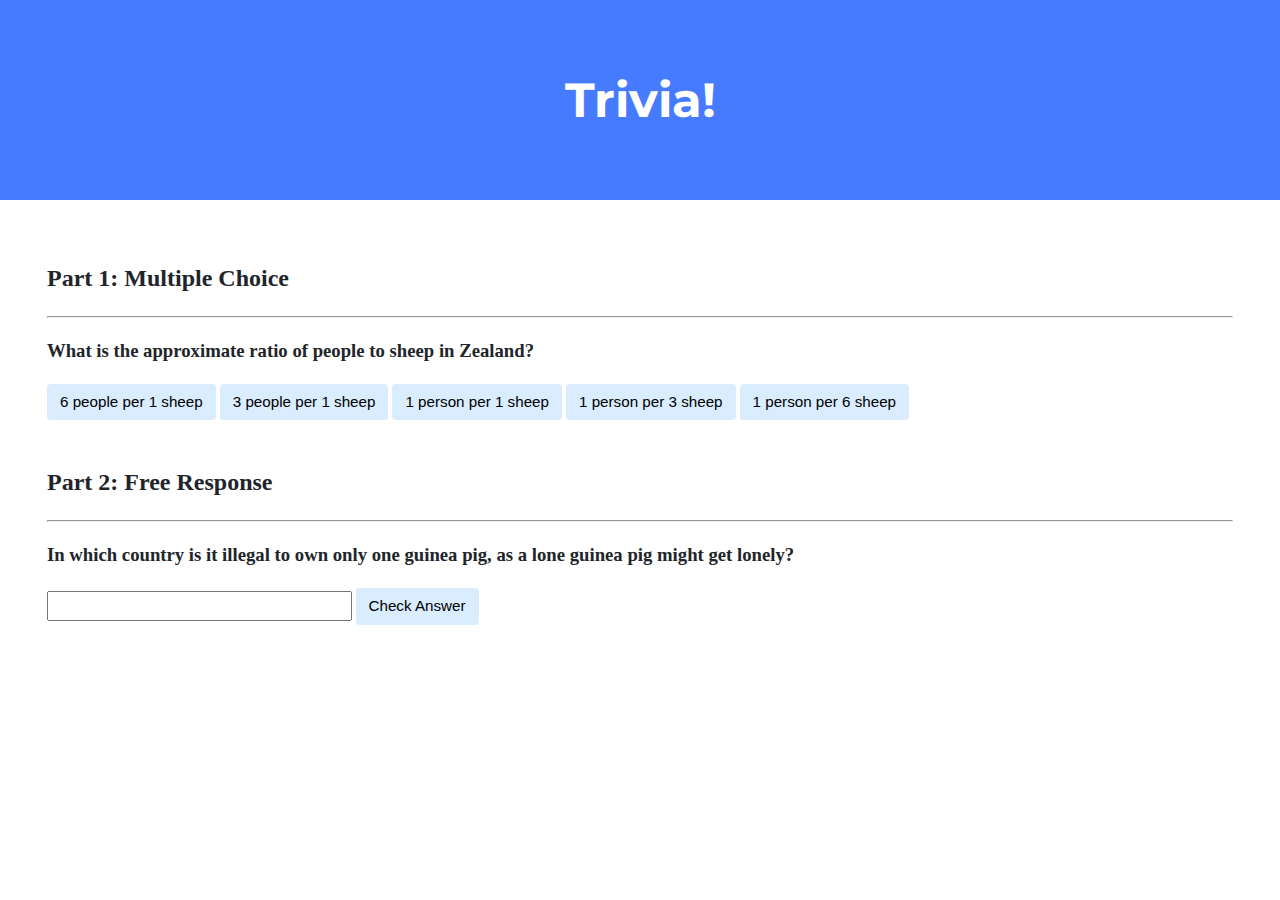
<file: pset8/lab/index.html>
<!DOCTYPE html>

<html lang="en">
    <head>
        <link href="https://fonts.googleapis.com/css2?family=Montserrat:wght@500&display=swap" rel="stylesheet">
        <link href="styles.css" rel="stylesheet">
        <title>Trivia!</title>

        <script>

            // Add code to check answers to questions
            function multipleChoiceCheck(event) {
                const answer = event.srcElement;
                let correctness = 'Incorrect';

                if (document.querySelector('#multiple-choice-correctness'))
                    document.querySelector('#multiple-choice-correctness').remove();
                
                if (answer.textContent === '1 person per 6 sheep') {
                    answer.style.backgroundColor = 'green';
                    correctness = 'Correct';
                } else
                    answer.style.backgroundColor = 'red';
                
                document.querySelector('.multiple-choice').insertAdjacentHTML('afterend', `<p id="multiple-choice-correctness">${correctness}</p>`);
            }
            
            function freeResponseCheck(event) {
                let correctness = 'Incorrect';
                const countryInput = document.querySelector('#country');

                if (document.querySelector('#free-response-correctness'))
                    document.querySelector('#free-response-correctness').remove();

                if (countryInput.value.toLowerCase() === 'switzerland') {
                    countryInput.style.backgroundColor = 'green';
                    correctness = 'Correct';
                } else
                    countryInput.style.backgroundColor = 'red';

                document.querySelector('.free-response').insertAdjacentHTML('afterend', `<p id="free-response-correctness">${correctness}</p>`);
            }

            

        </script>

    </head>
    <body>

        <div class="jumbotron">
            <h1>Trivia!</h1>
        </div>

        <div class="container">

            <div class="section">
                <h2>Part 1: Multiple Choice </h2>
                <hr>

                <!-- Add multiple choice question here -->
                <h3 class="multiple-choice">What is the approximate ratio of people to sheep in Zealand?</h3>
                <button onclick="multipleChoiceCheck(event);">6 people per 1 sheep</button>
                <button onclick="multipleChoiceCheck(event);">3 people per 1 sheep</button>
                <button onclick="multipleChoiceCheck(event);">1 person per 1 sheep</button>
                <button onclick="multipleChoiceCheck(event);">1 person per 3 sheep</button>
                <button onclick="multipleChoiceCheck(event);">1 person per 6 sheep</button>

            </div>

            <div class="section">
                <h2>Part 2: Free Response</h2>
                <hr>

                <!-- Add free response question here -->
                <h3 class="free-response">In which country is it illegal to own only one guinea pig, as a lone guinea pig might get lonely?</h3>
                <input id="country" type="text">
                <button type="submit" onclick="freeResponseCheck(event);">Check Answer</button>

            </div>

        </div>
    </body>
</html>
</file>
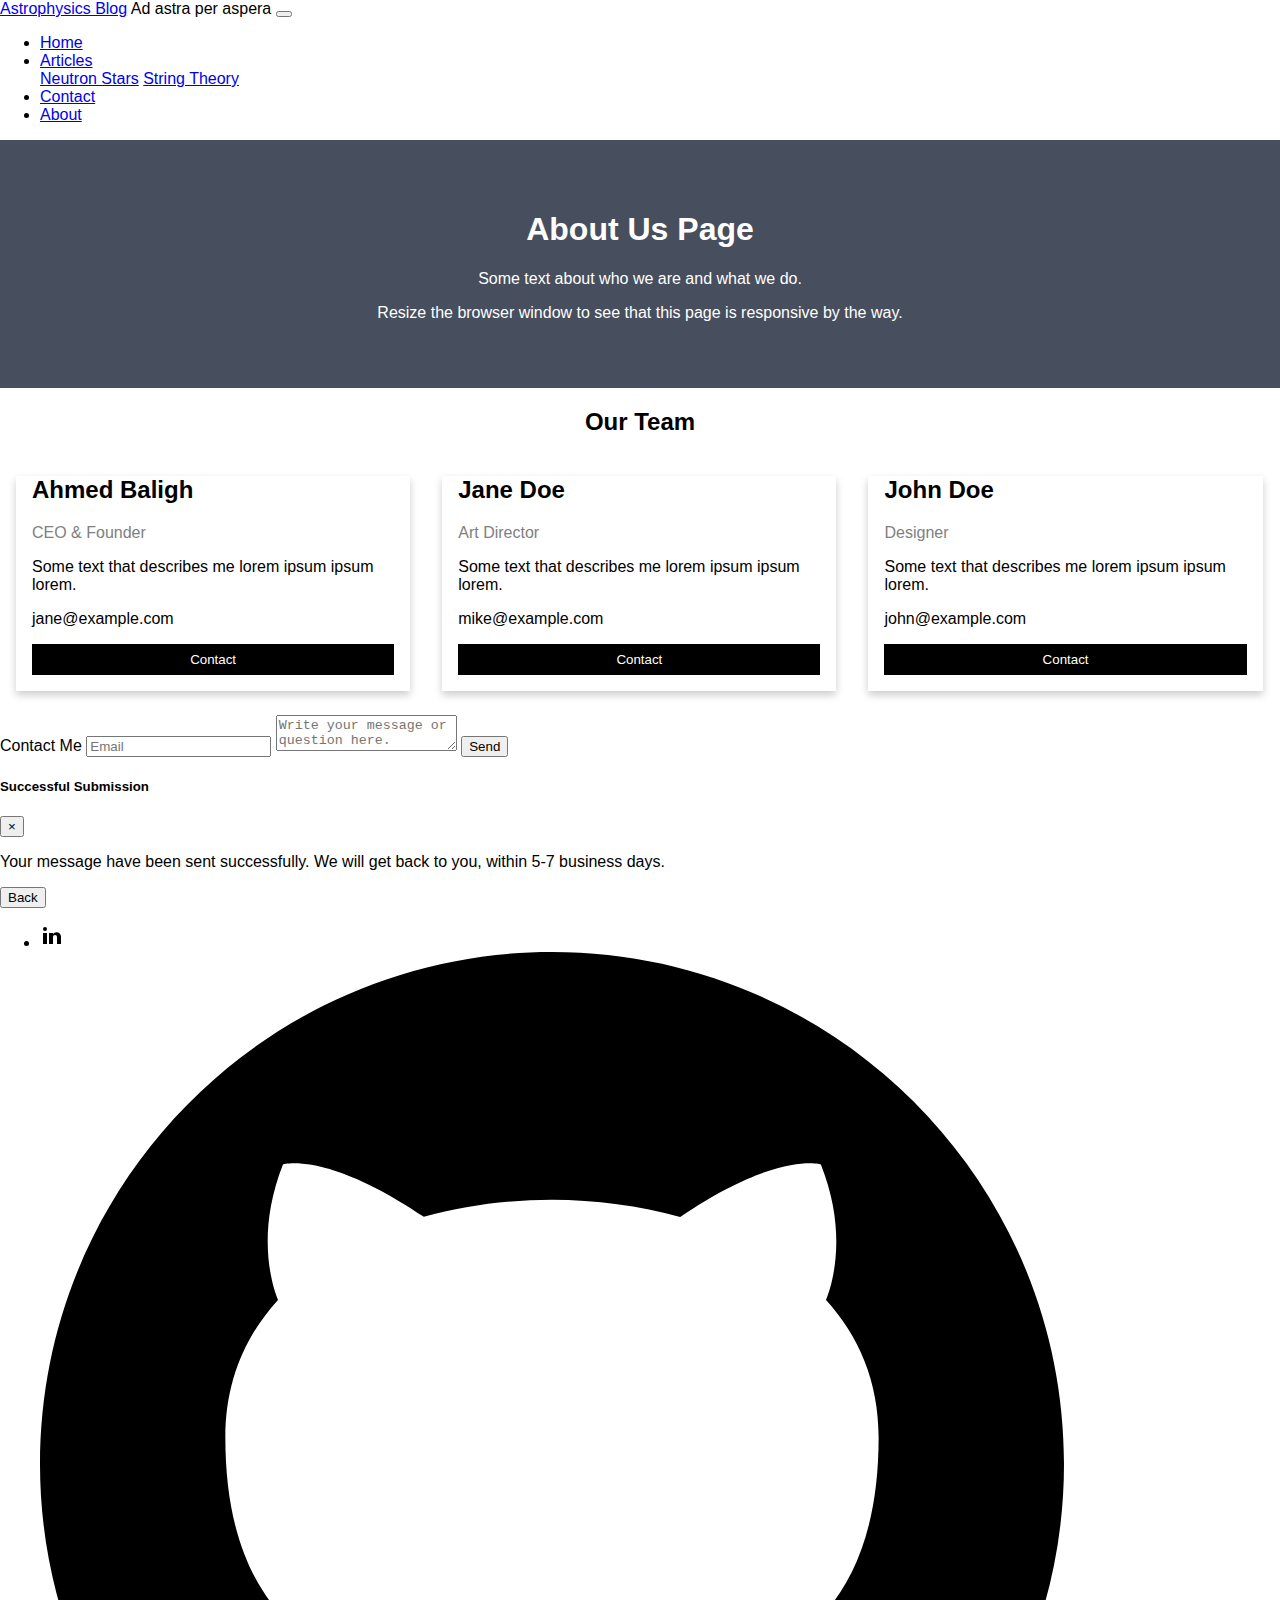
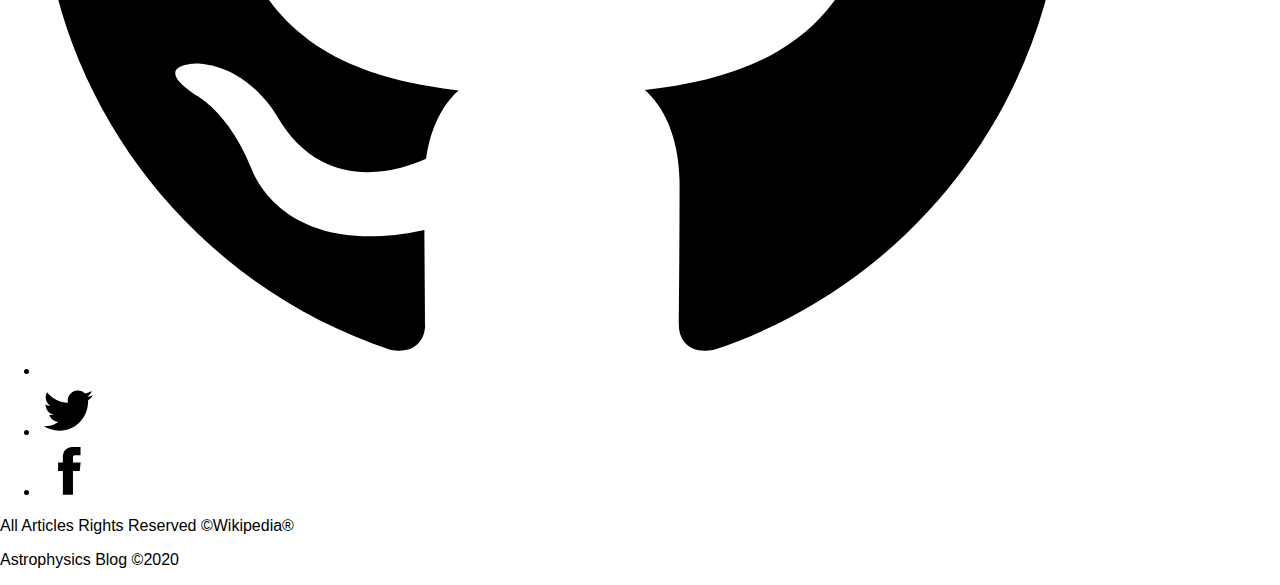
<file: pset8/homepage/about.html>
<!DOCTYPE html>
<html>
    <head>
        <meta name="viewport" content="width=device-width, initial-scale=1">
        <style>
            body {
                font-family: Arial, Helvetica, sans-serif;
                margin: 0;
            }

            html {
                box-sizing: border-box;
            }

            *, *:before, *:after {
                box-sizing: inherit;
            }

            .columnn {
                float: left;
                width: 33.3%;
                margin-bottom: 16px;
                padding: 0 8px;
            }

            .cardd {
                box-shadow: 0 4px 8px 0 rgba(0, 0, 0, 0.2);
                margin: 8px;
            }

            .about-section {
                padding: 50px;
                text-align: center;
                background-color: #474e5d;
                color: white;
            }

            .containerr {
                padding: 0 16px;
            }

            .containerr::after, .roww::after {
                content: "";
                clear: both;
                display: table;
            }

            .title {
                color: grey;
            }

            .button {
                border: none;
                outline: 0;
                display: inline-block;
                padding: 8px;
                color: white;
                background-color: #000;
                text-align: center;
                cursor: pointer;
                width: 100%;
            }

            .button:hover {
                background-color: #555;
            }

            @media screen and (max-width: 650px) {
                .columnn {
                    width: 100%;
                    display: block;
                }
            }
        </style>
        <meta name="viewport" content="width=device-width, initial-scale=1.0">
        <meta name="Astrophysics Blog" content="Blog on interesting Astronomy and Physics stuff!">
        <link rel="stylesheet" href="https://cdn.jsdelivr.net/npm/bootstrap@4.5.3/dist/css/bootstrap.min.css" integrity="sha384-TX8t27EcRE3e/ihU7zmQxVncDAy5uIKz4rEkgIXeMed4M0jlfIDPvg6uqKI2xXr2" crossorigin="anonymous">
        <script src="https://code.jquery.com/jquery-3.5.1.slim.min.js" integrity="sha384-DfXdz2htPH0lsSSs5nCTpuj/zy4C+OGpamoFVy38MVBnE+IbbVYUew+OrCXaRkfj" crossorigin="anonymous"></script>
        <script src="https://cdn.jsdelivr.net/npm/bootstrap@4.5.3/dist/js/bootstrap.bundle.min.js" integrity="sha384-ho+j7jyWK8fNQe+A12Hb8AhRq26LrZ/JpcUGGOn+Y7RsweNrtN/tE3MoK7ZeZDyx" crossorigin="anonymous"></script>
        <link href="./styles/main.css" rel="stylesheet">
        <title>About Us</title>
    </head>
    <body>
        <header class="page-header mb-5" role="banner">
            <nav role="navigation" class="navbar navbar-expand-sm bg-dark navbar-dark fixed-top">
                <div class="container d-flex">
                    <a href="./index.html" class="navbar-brand blog-name">Astrophysics Blog</a>
                    <span class="text-uppercase navbar-text d-none d-xl-inline-block">Ad astra per aspera</span>
                    <button
                        class="navbar-toggler btn btn-outline-dark active"
                        type="button"
                        data-toggle="collapse"
                        data-target="#collapsable-navbar"
                        aria-label="Toggle Navigation"
                        aria-expanded="false"
                        aria-controls="collapsable-navbar"
                    >
                        <span class="navbar-toggler-icon"></span>
                    </button>
                    <div class="collapse navbar-collapse justify-content-end" id="collapsable-navbar">
                        <ul class="site-nav-menu navbar-nav">
                            <li class="nav-item"><a class="nav-link active" href="./index.html">Home</a></li>
                            <li class="nav-item dropdown">
                                <a
                                    class="nav-link dropdown-toggle"
                                    data-toggle="dropdown"
                                    id="blogs-dropdown"
                                    aria-haspopup="true"
                                    aria-expanded="false"
                                    href="./post.html"
                                >Articles</a>
                                <div class="dropdown-menu" aria-labelledby="blogs-dropdown">
                                    <a class="dropdown-item" href="./articles/neutron-star.html">Neutron Stars</a>
                                    <a class="dropdown-item" href="./articles/string-theory.html">String Theory</a>
                                </div>
                            </li>
                            <li class="nav-item"><a class="nav-link" href="#contact">Contact</a></li>
                            <li class="nav-item"><a class="nav-link" href="./about.html">About</a></li>
                        </ul>
                    </div>
                </div>
            </nav>
        </header>

        <div class="about-section">
            <h1 class="mt-3">About Us Page</h1>
            <p>Some text about who we are and what we do.</p>
            <p>Resize the browser window to see that this page is responsive by the way.</p>
        </div>

        <h2 class="my-5" style="text-align:center">Our Team</h2>
        <div class="roww">
            <div class="columnn">
                <div class="cardd">
                    <!-- <img src="/w3images/team1.jpg" alt="Jane" style="width:100%"> -->
                    <div class="containerr">
                        <h2>Ahmed Baligh</h2>
                        <p class="title">CEO & Founder</p>
                        <p>Some text that describes me lorem ipsum ipsum lorem.</p>
                        <p>jane@example.com</p>
                        <p><button class="button">Contact</button></p>
                    </div>
                </div>
            </div>

            <div class="columnn">
                <div class="cardd">
                    <!-- <img src="/w3images/team2.jpg" alt="Mike" style="width:100%"> -->
                    <div class="containerr">
                        <h2>Jane Doe</h2>
                        <p class="title">Art Director</p>
                        <p>Some text that describes me lorem ipsum ipsum lorem.</p>
                        <p>mike@example.com</p>
                        <p><button class="button">Contact</button></p>
                    </div>
                </div>
            </div>
            
            <div class="columnn">
                <div class="cardd">
                    <!-- <img src="/w3images/team3.jpg" alt="John" style="width:100%"> -->
                    <div class="containerr">
                        <h2>John Doe</h2>
                        <p class="title">Designer</p>
                        <p>Some text that describes me lorem ipsum ipsum lorem.</p>
                        <p>john@example.com</p>
                        <p><button class="button">Contact</button></p>
                    </div>
                </div>
            </div>
        </div>

        <footer role="contentinfo" class="page-footer mt-5 bg-dark d-flex flex-column flex-md-row-reverse">
            <section class="questions mr-md-2 mr-lg-5">
                <form>
                    <label class="text-center text-md-left">Contact Me</label>
                    <input type="email" placeholder="Email" required>
                    <textarea placeholder="Write your message or question here." required></textarea>
                    <button
                        type="submit"
                        class="btn btn-block btn-outline-light"
                        data-toggle="modal"
                        data-target="#successful-submit"
                    >
                        Send
                    </button>
                    <div id="successful-submit" class="modal fade">
                        <div class="modal-dialog">
                            <div class="modal-content badge-light">
                                <div class="modal-header">
                                    <h5 class="modal-title">Successful Submission</h5>
                                    <button type="button" class="close" data-dismiss="modal" aria-label="Close">
                                        <span aria-hidden="true">&times;</span>
                                    </button>
                                </div>
                                <div class="modal-body">
                                    <p>Your message have been sent successfully. We will get back to you, within 5-7 business days.</p>
                                </div>
                                <div class="modal-footer">
                                    <button type="button" class="btn btn-success" data-dismiss="modal">Back</button>
                                </div>
                            </div>
                        </div>
                    </div>
                </form>
            </section>
            <section class="about mt-5 mt-md-0 text-center text-md-left">
                <nav class="social-nav">
                    <ul id="contact" class="list-inline">
                        <li class="list-inline-item">
                            <a href="https://www.linkedin.com/in/ahmedbaligh" title="LinkedIn" target="_blank">
                                <img src="./images/icons/linkedin.svg">
                            </a>
                        </li>
                        <li class="list-inline-item">
                            <a href="https://github.com/ahmedbaligh7" title="GitHub" target="_blank">
                                <img src="./images/icons/github.svg">
                            </a>
                        </li>
                        <li class="list-inline-item">
                            <a href="https://twitter.com/ahmed_baligh7" title="Twitter" target="_blank">
                                <img src="./images/icons/twitter.svg">
                            </a>
                        </li>
                        <li class="list-inline-item">
                            <a href="https://www.facebook.com/ahmedbaligh7" title="Facebook" target="_blank">
                                <img src="./images/icons/facebook.svg">
                            </a>
                        </li>
                    </ul>
                </nav>
                <p>All Articles Rights Reserved ©Wikipedia®</p>
                <p>Astrophysics Blog ©2020</p>
            </section>
        </footer>

    </body>
</html>
</file>
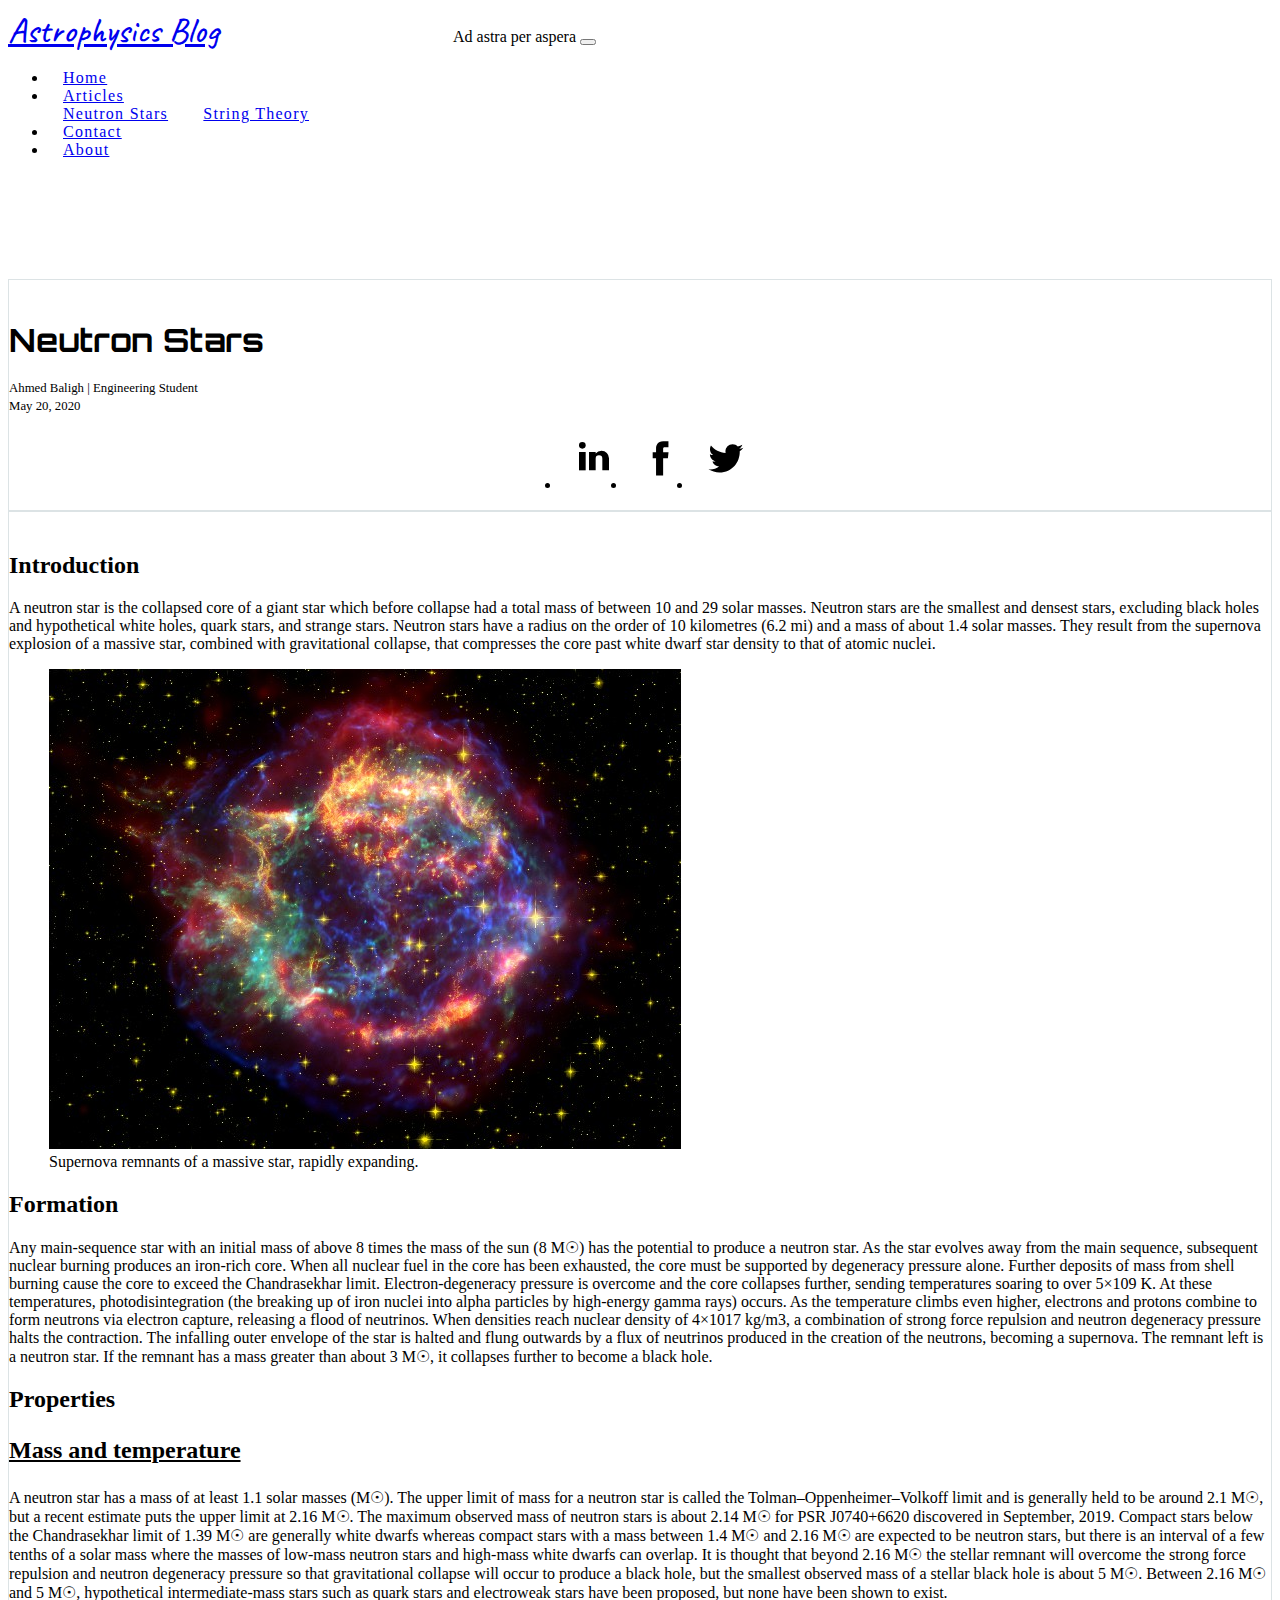
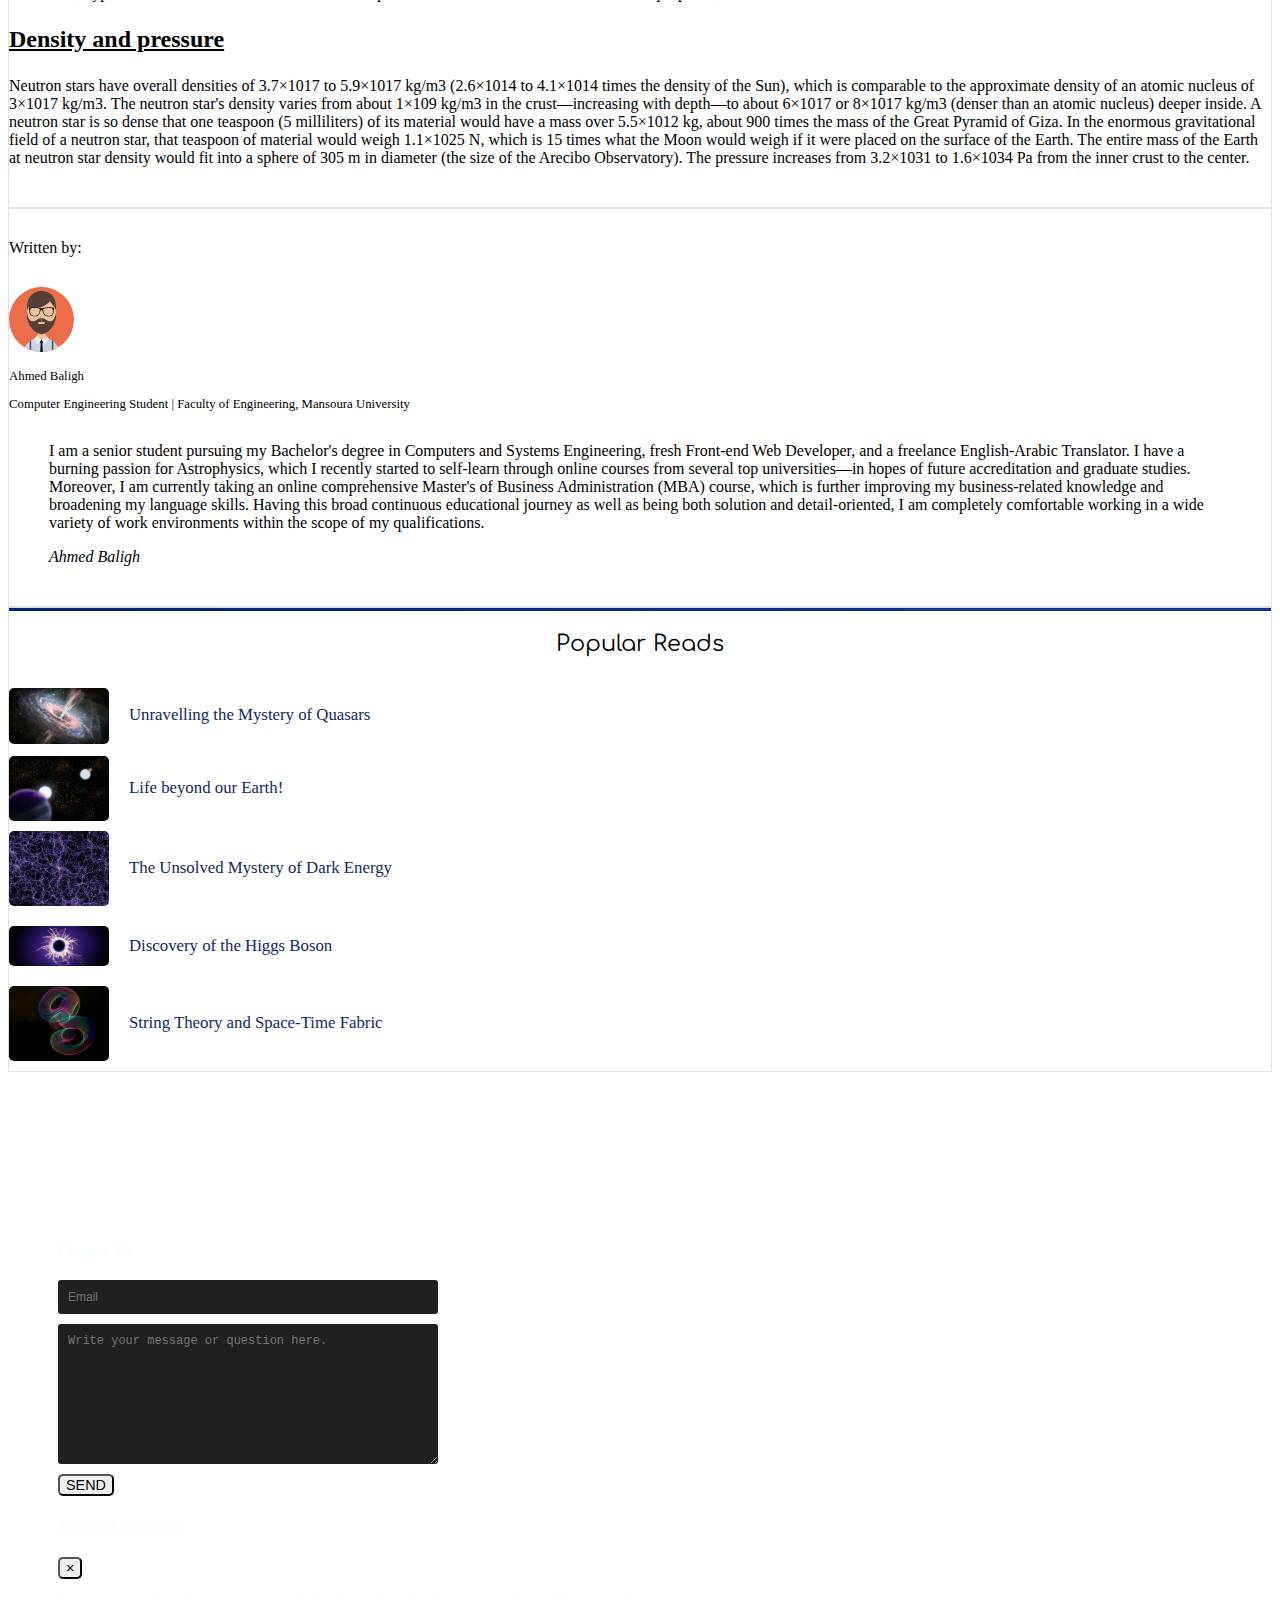
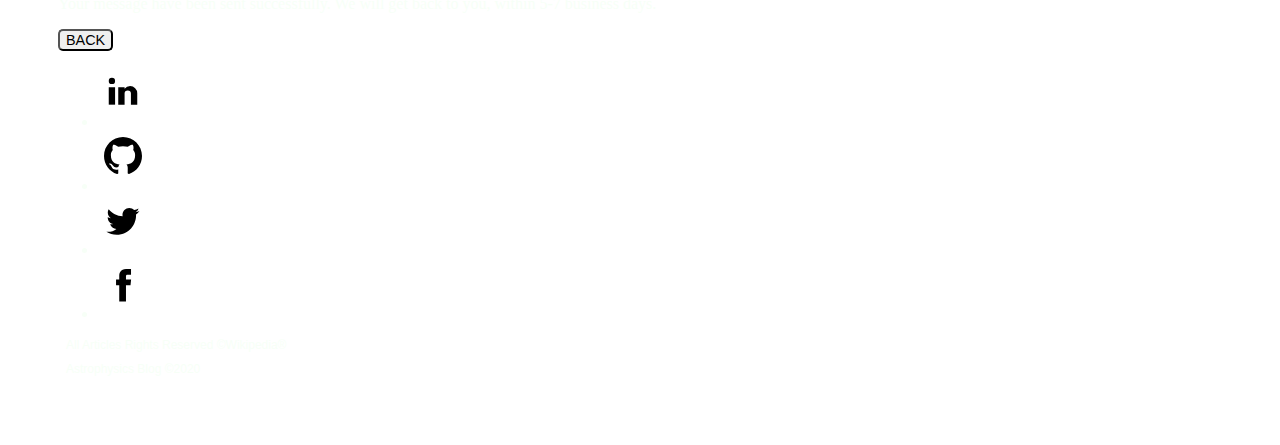
<file: pset8/homepage/articles/neutron-star.html>
<!doctype html>
<html lang="en-US">
    <head>
        <meta charset="utf-8">
        <meta name="viewport" content="width=device-width, initial-scale=1.0">
        <meta name="Astrophysics Blog" content="Blog on interesting Astronomy and Physics stuff!">
        <link rel="stylesheet" href="https://cdn.jsdelivr.net/npm/bootstrap@4.5.3/dist/css/bootstrap.min.css" integrity="sha384-TX8t27EcRE3e/ihU7zmQxVncDAy5uIKz4rEkgIXeMed4M0jlfIDPvg6uqKI2xXr2" crossorigin="anonymous">
        <script src="https://code.jquery.com/jquery-3.5.1.slim.min.js" integrity="sha384-DfXdz2htPH0lsSSs5nCTpuj/zy4C+OGpamoFVy38MVBnE+IbbVYUew+OrCXaRkfj" crossorigin="anonymous"></script>
        <script src="https://cdn.jsdelivr.net/npm/bootstrap@4.5.3/dist/js/bootstrap.bundle.min.js" integrity="sha384-ho+j7jyWK8fNQe+A12Hb8AhRq26LrZ/JpcUGGOn+Y7RsweNrtN/tE3MoK7ZeZDyx" crossorigin="anonymous"></script>
        <link href="../styles/articles.css" rel="stylesheet">
        <title>Neutron Stars</title>
    </head>
    <body>
        <header class="page-header mb-5" role="banner">
            <nav role="navigation" class="navbar navbar-expand-sm bg-dark navbar-dark fixed-top">
                <div class="container d-flex">
                    <a href="../index.html" class="navbar-brand blog-name">Astrophysics Blog</a>
                    <span class="text-uppercase navbar-text d-none d-xl-inline-block">Ad astra per aspera</span>
                    <button
                        class="navbar-toggler btn btn-outline-dark active"
                        type="button"
                        data-toggle="collapse"
                        data-target="#collapsable-navbar"
                        aria-label="Toggle Navigation"
                        aria-expanded="false"
                        aria-controls="collapsable-navbar"
                    >
                        <span class="navbar-toggler-icon"></span>
                    </button>
                    <div class="collapse navbar-collapse justify-content-end" id="collapsable-navbar">
                        <ul class="site-nav-menu navbar-nav">
                            <li class="nav-item"><a class="nav-link" href="../index.html">Home</a></li>
                            <li class="nav-item dropdown">
                                <a
                                    class="nav-link dropdown-toggle"
                                    data-toggle="dropdown"
                                    id="blogs-dropdown"
                                    aria-haspopup="true"
                                    aria-expanded="false"
                                    href="./post.html"
                                >Articles</a>
                                <div class="dropdown-menu" aria-labelledby="blogs-dropdown">
                                    <a class="dropdown-item" href="./neutron-star.html">Neutron Stars</a>
                                    <a class="dropdown-item" href="./string-theory.html">String Theory</a>
                                </div>
                            </li>
                            <li class="nav-item"><a class="nav-link" href="#contact">Contact</a></li>
                            <li class="nav-item"><a class="nav-link" href="../about.html">About</a></li>
                        </ul>
                    </div>
                </div>
            </nav>
        </header>
        <main class="container-fluid">
            <div class="row row-cols-1 row-cols-lg-2">
                <article class="article container col-11 col-lg-7 col-xl-8 d-flex flex-column px-3 mb-5 mb-lg-0">
                    <header class="post-header text-center">
                        <h1 class="post-title">Neutron Stars</h1>
                        <p class="author"> Ahmed Baligh | Engineering Student</p>
                        <time datetime="2020-05-20T23:25">May 20, 2020</time>
                        <ul class="share-menu list-unstyled">
                            <li>
                                <a href="https://www.facebook.com/" target="_blank">
                                    <img src="../images/icons/twitter.svg">
                                </a>
                            </li>
                            <li>
                                <a href="https://twitter.com/" target="_blank">
                                    <img src="../images/icons/facebook.svg">
                                </a>
                            </li>
                            <li>
                                <a href="https://www.linkedin.com" target="_blank">
                                    <img src="../images/icons/linkedin.svg">
                                </a>
                            </li>
                        </ul>
                    </header>
                    <div class="article-body container">
                        <section class="post-content">
                            <h2>Introduction</h2>
                            <p>A neutron star is the collapsed core of a giant star which before collapse had a total mass of between 10 and 29 solar masses. Neutron stars are the smallest and densest stars, excluding black holes and hypothetical white holes, quark stars, and strange stars. Neutron stars have a radius on the order of 10 kilometres (6.2 mi) and a mass of about 1.4 solar masses. They result from the supernova explosion of a massive star, combined with gravitational collapse, that compresses the core past white dwarf star density to that of atomic nuclei.</p>
                            <figure class="figure">
                                <img class="figure-img img-fluid rounded" src="../images/cards/neutron-star.jpg">
                                <figcaption class="figure-caption">Supernova remnants of a massive star, rapidly expanding.</figcaption>
                            </figure>
                        </section>
                        <section class="post-content">
                            <h2>Formation</h2>
                            <p>Any main-sequence star with an initial mass of above 8 times the mass of the sun (8 M☉) has the potential to produce a neutron star. As the star evolves away from the main sequence, subsequent nuclear burning produces an iron-rich core. When all nuclear fuel in the core has been exhausted, the core must be supported by degeneracy pressure alone. Further deposits of mass from shell burning cause the core to exceed the Chandrasekhar limit. Electron-degeneracy pressure is overcome and the core collapses further, sending temperatures soaring to over 5×109 K. At these temperatures, photodisintegration (the breaking up of iron nuclei into alpha particles by high-energy gamma rays) occurs. As the temperature climbs even higher, electrons and protons combine to form neutrons via electron capture, releasing a flood of neutrinos. When densities reach nuclear density of 4×1017 kg/m3, a combination of strong force repulsion and neutron degeneracy pressure halts the contraction. The infalling outer envelope of the star is halted and flung outwards by a flux of neutrinos produced in the creation of the neutrons, becoming a supernova. The remnant left is a neutron star. If the remnant has a mass greater than about 3 M☉, it collapses further to become a black hole.</p>
                        </section>
                        <section class="post-content">
                            <h2>Properties</h2>
                            <h3>Mass and temperature</h3>
                            <p>A neutron star has a mass of at least 1.1 solar masses (M☉). The upper limit of mass for a neutron star is called the Tolman–Oppenheimer–Volkoff limit and is generally held to be around 2.1 M☉, but a recent estimate puts the upper limit at 2.16 M☉. The maximum observed mass of neutron stars is about 2.14 M☉ for PSR J0740+6620 discovered in September, 2019. Compact stars below the Chandrasekhar limit of 1.39 M☉ are generally white dwarfs whereas compact stars with a mass between 1.4 M☉ and 2.16 M☉ are expected to be neutron stars, but there is an interval of a few tenths of a solar mass where the masses of low-mass neutron stars and high-mass white dwarfs can overlap. It is thought that beyond 2.16 M☉ the stellar remnant will overcome the strong force repulsion and neutron degeneracy pressure so that gravitational collapse will occur to produce a black hole, but the smallest observed mass of a stellar black hole is about 5 M☉. Between 2.16 M☉ and 5 M☉, hypothetical intermediate-mass stars such as quark stars and electroweak stars have been proposed, but none have been shown to exist.</p>
                            <h3>Density and pressure</h3>
                            <p>Neutron stars have overall densities of 3.7×1017 to 5.9×1017 kg/m3 (2.6×1014 to 4.1×1014 times the density of the Sun), which is comparable to the approximate density of an atomic nucleus of 3×1017 kg/m3. The neutron star's density varies from about 1×109 kg/m3 in the crust—increasing with depth—to about 6×1017 or 8×1017 kg/m3 (denser than an atomic nucleus) deeper inside. A neutron star is so dense that one teaspoon (5 milliliters) of its material would have a mass over 5.5×1012 kg, about 900 times the mass of the Great Pyramid of Giza. In the enormous gravitational field of a neutron star, that teaspoon of material would weigh 1.1×1025 N, which is 15 times what the Moon would weigh if it were placed on the surface of the Earth. The entire mass of the Earth at neutron star density would fit into a sphere of 305 m in diameter (the size of the Arecibo Observatory). The pressure increases from 3.2×1031 to 1.6×1034 Pa from the inner crust to the center.</p>
                        </section>
                    </div>
                    <footer class="author-info container">
                        <p class="written-by">Written by:</p>
                        <div class="author d-flex">
                                <img src="../images/avatars/man.svg" alt="Author Avatar">
                                <div class="align-self-center ml-3">
                                    <p class="my-0">Ahmed Baligh</p>
                                    <p class="text-secondary">Computer Engineering Student | Faculty of Engineering, Mansoura University</p>
                                </div>
                        </div>
                        <blockquote class="bio blockquote">
                                <p>I am a senior student pursuing my Bachelor's degree in Computers and Systems Engineering, fresh Front-end Web Developer, and a freelance English-Arabic Translator. I have a burning passion for Astrophysics, which I recently started to self-learn through online courses from several top universities—in hopes of future accreditation and graduate studies. Moreover, I am currently taking an online comprehensive Master's of Business Administration (MBA) course, which is further improving my business-related knowledge and broadening my language skills. Having this broad continuous educational journey as well as being both solution and detail-oriented, I am completely comfortable working in a wide variety of work environments within the scope of my qualifications.</p>
                                <cite class="blockquote-footer">Ahmed Baligh</cite>
                        </blockquote>
                    </footer>
                </article>
                <aside role="complementary" class="side-bar container col-11 col-lg-4 col-xl-3">
                    <h2>Popular Reads</h2>
                    <div class="side-bar-menu">
                        <img class="img-fluid" src="../images/cards/quasar.jpg" >
                        <p><a>Unravelling the Mystery of Quasars</a></p>
                    </div>
                    <div class="side-bar-menu">
                        <img class="img-fluid" src="../images/cards/exoplanets.jpg" >
                        <p><a>Life beyond our Earth!</a></p>
                    </div>
                    <div class="side-bar-menu">
                        <img class="img-fluid" src="../images/cards/darkenergy.jpg" >
                        <p><a>The Unsolved Mystery of Dark Energy</a></p>
                    </div>
                    <div class="side-bar-menu">
                        <img class="img-fluid" src="../images/cards/higgsboson.jpg" >
                        <p><a>Discovery of the Higgs Boson</a></p>
                    </div>
                    <div class="side-bar-menu">
                        <img class="img-fluid" src="../images/cards/stringtheory.jpg" >
                        <p><a>String Theory and Space-Time Fabric</a></p>
                    </div>
                </aside>
            </div>
        </main>
        <footer role="contentinfo" class="page-footer mt-5 bg-dark d-flex flex-column flex-md-row-reverse">
            <section class="questions mr-md-2 mr-lg-5">
                <form>
                    <label class="text-center text-md-left">Contact Me</label>
                    <input type="email" placeholder="Email" required>
                    <textarea placeholder="Write your message or question here." required></textarea>
                    <button
                        type="submit"
                        class="btn btn-block btn-outline-light"
                        data-toggle="modal"
                        data-target="#successful-submit"
                    >
                        Send
                    </button>
                    <div id="successful-submit" class="modal fade">
                        <div class="modal-dialog">
                            <div class="modal-content badge-light">
                                <div class="modal-header">
                                    <h5 class="modal-title">Successful Submission</h5>
                                    <button type="button" class="close" data-dismiss="modal" aria-label="Close">
                                        <span aria-hidden="true">&times;</span>
                                    </button>
                                </div>
                                <div class="modal-body">
                                    <p>Your message have been sent successfully. We will get back to you, within 5-7 business days.</p>
                                </div>
                                <div class="modal-footer">
                                    <button type="button" class="btn btn-success" data-dismiss="modal">Back</button>
                                </div>
                            </div>
                        </div>
                    </div>
                </form>
            </section>
            <section class="about mt-5 mt-md-0 text-center text-md-left">
                <nav class="social-nav">
                    <ul id="contact" class="list-inline">
                        <li class="list-inline-item">
                            <a href="https://www.linkedin.com/in/ahmedbaligh" title="LinkedIn" target="_blank">
                                <img src="../images/icons/linkedin.svg">
                            </a>
                        </li>
                        <li class="list-inline-item">
                            <a href="https://github.com/ahmedbaligh7" title="GitHub" target="_blank">
                                <img src="../images/icons/github.svg">
                            </a>
                        </li>
                        <li class="list-inline-item">
                            <a href="https://twitter.com/ahmed_baligh7" title="Twitter" target="_blank">
                                <img src="../images/icons/twitter.svg">
                            </a>
                        </li>
                        <li class="list-inline-item">
                            <a href="https://www.facebook.com/ahmedbaligh7" title="Facebook" target="_blank">
                                <img src="../images/icons/facebook.svg">
                            </a>
                        </li>
                    </ul>
                </nav>
                <p>All Articles Rights Reserved ©Wikipedia®</p>
                <p>Astrophysics Blog ©2020</p>
            </section>
        </footer>
    
    </body>
</html>
</file>
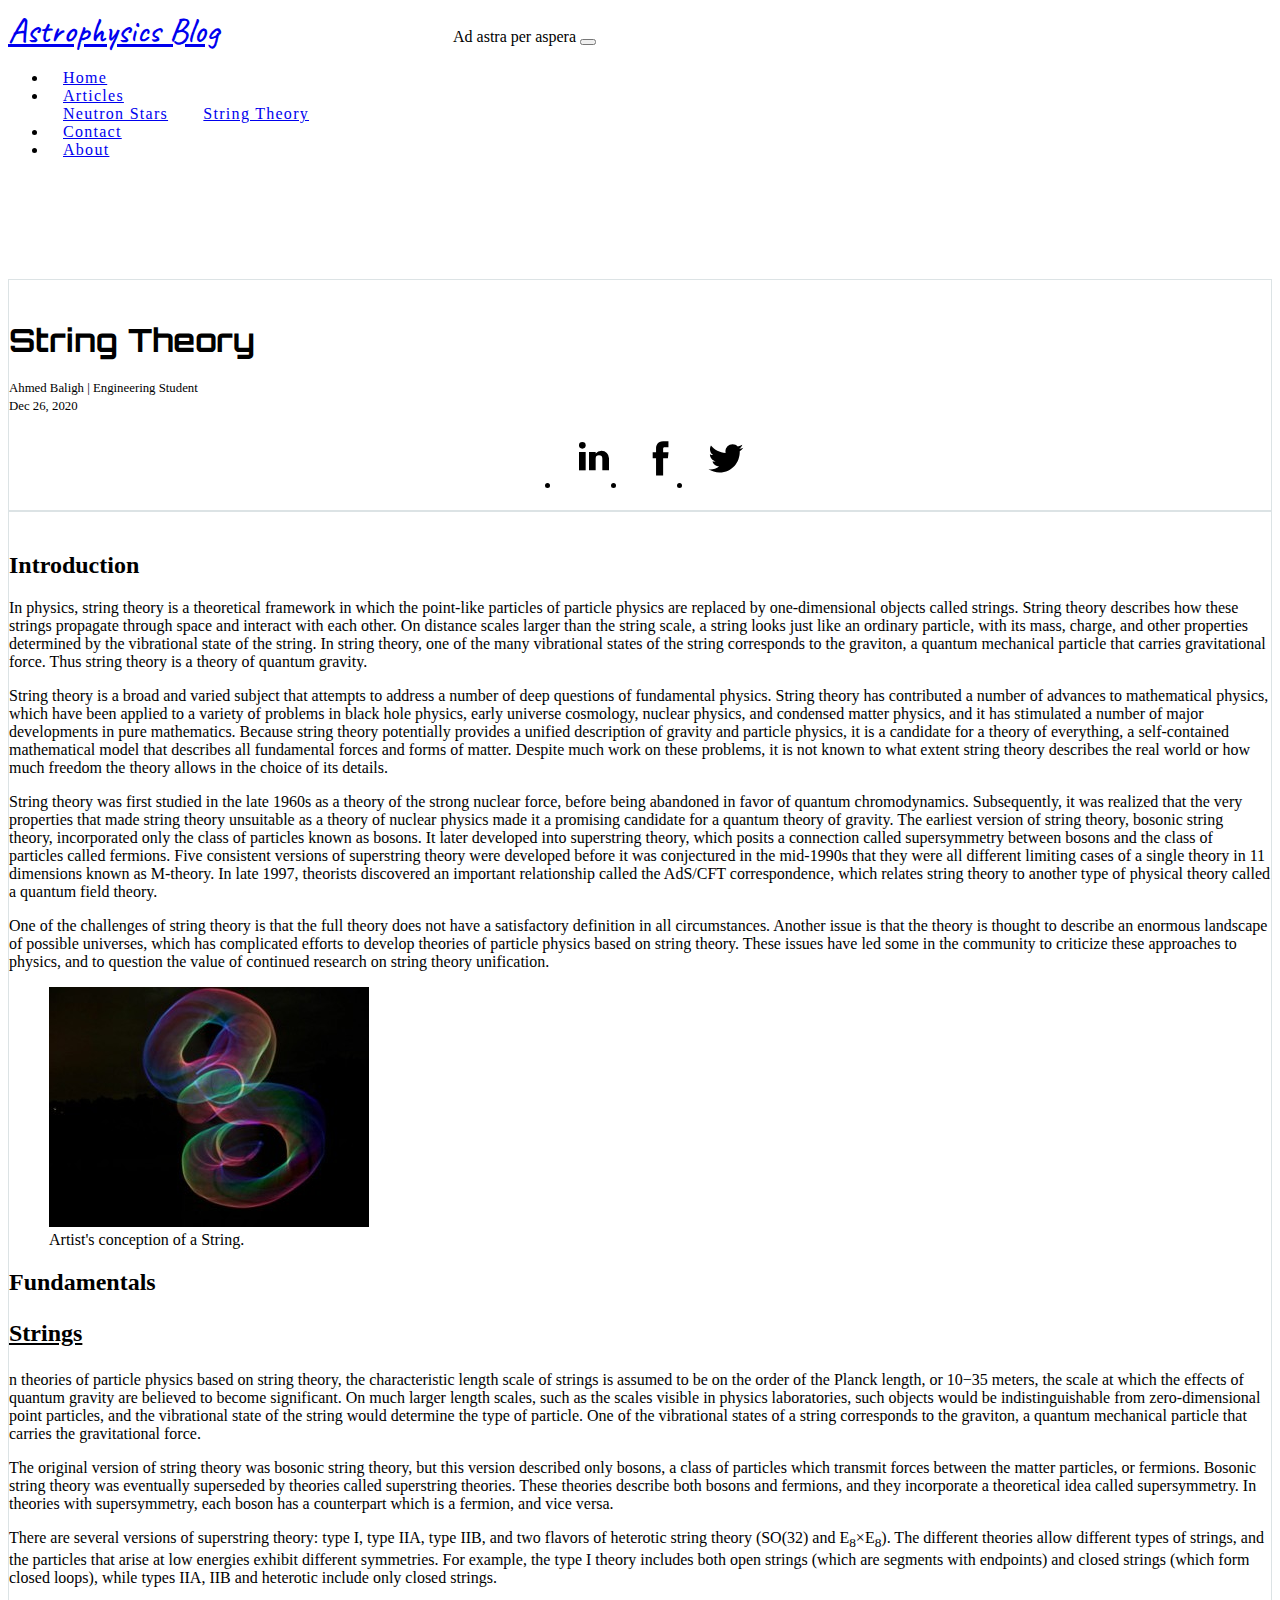
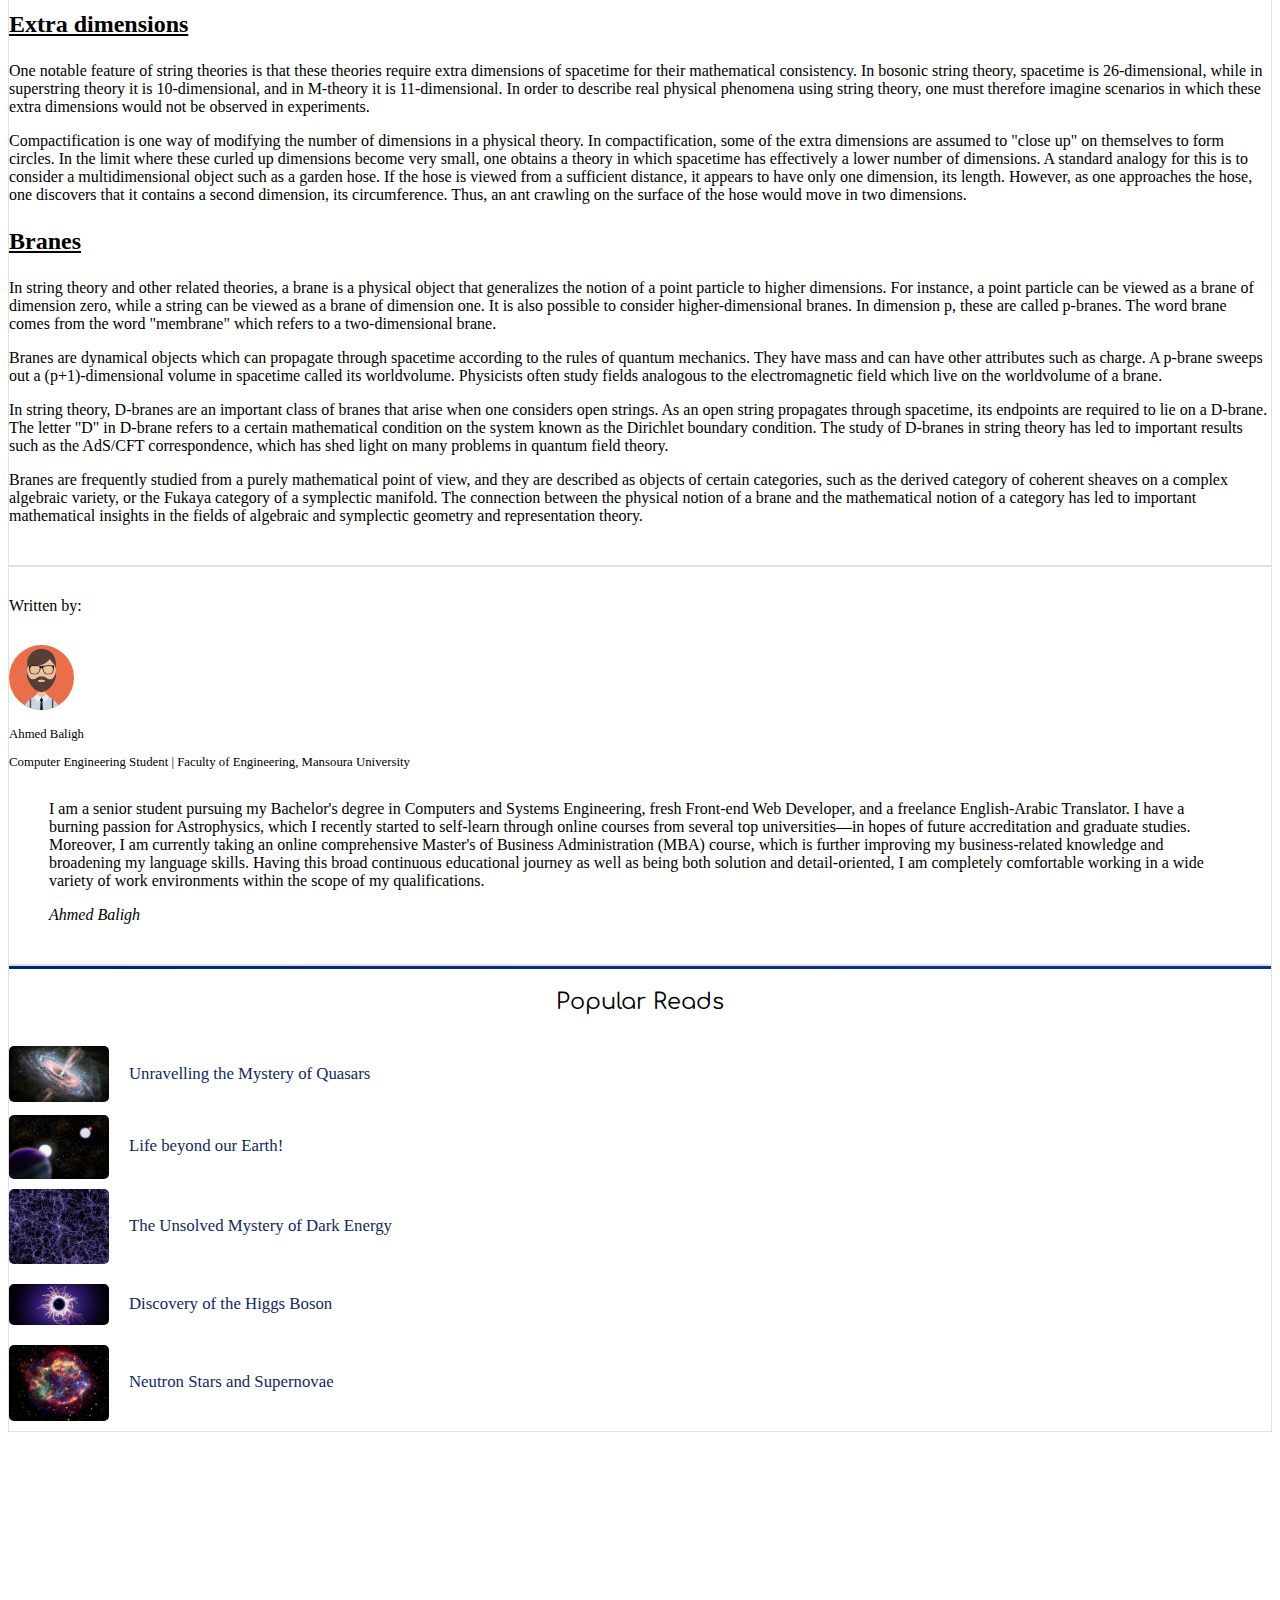
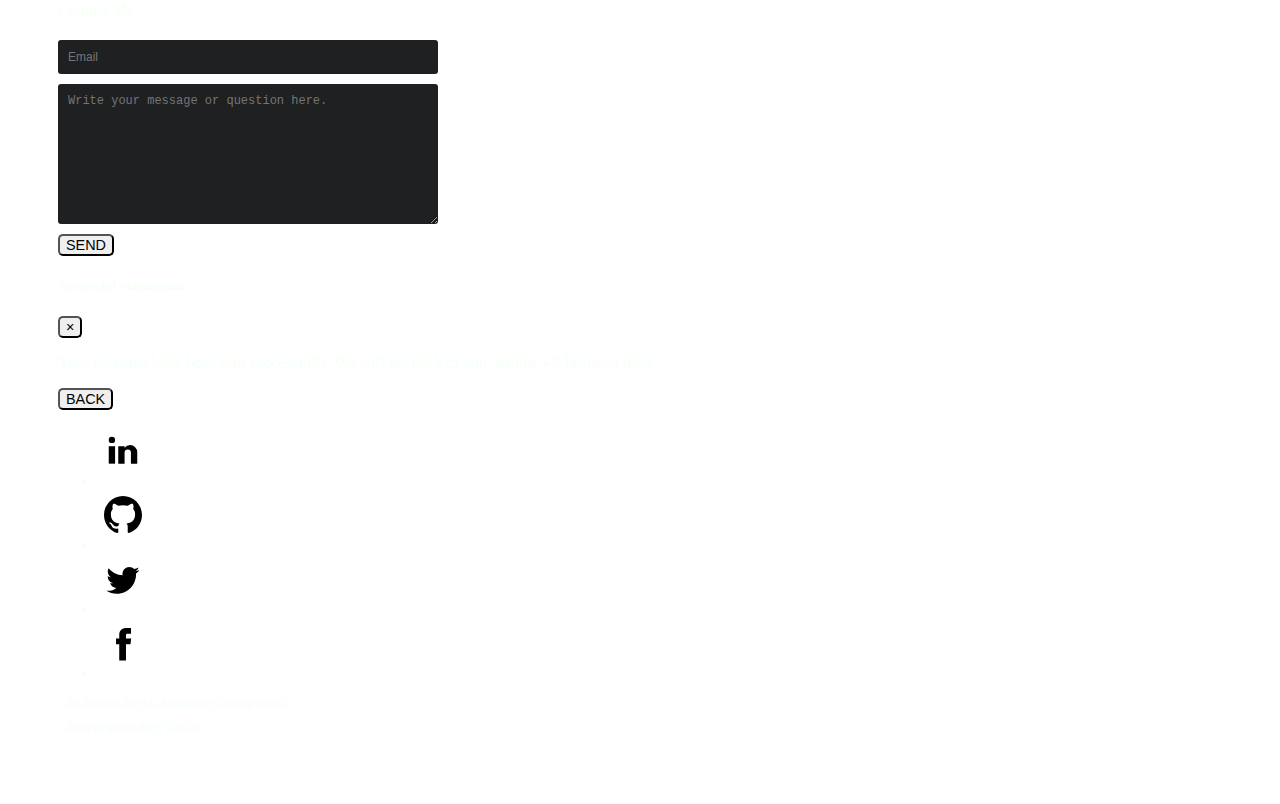
<file: pset8/homepage/articles/string-theory.html>
<!doctype html>
<html lang="en-US">
    <head>
        <meta charset="utf-8">
        <meta name="viewport" content="width=device-width, initial-scale=1.0">
        <meta name="Astrophysics Blog" content="Blog on interesting Astronomy and Physics stuff!">
        <link rel="stylesheet" href="https://cdn.jsdelivr.net/npm/bootstrap@4.5.3/dist/css/bootstrap.min.css" integrity="sha384-TX8t27EcRE3e/ihU7zmQxVncDAy5uIKz4rEkgIXeMed4M0jlfIDPvg6uqKI2xXr2" crossorigin="anonymous">
        <script src="https://code.jquery.com/jquery-3.5.1.slim.min.js" integrity="sha384-DfXdz2htPH0lsSSs5nCTpuj/zy4C+OGpamoFVy38MVBnE+IbbVYUew+OrCXaRkfj" crossorigin="anonymous"></script>
        <script src="https://cdn.jsdelivr.net/npm/bootstrap@4.5.3/dist/js/bootstrap.bundle.min.js" integrity="sha384-ho+j7jyWK8fNQe+A12Hb8AhRq26LrZ/JpcUGGOn+Y7RsweNrtN/tE3MoK7ZeZDyx" crossorigin="anonymous"></script>
        <link href="../styles/articles.css" rel="stylesheet">
        <title>String Theory</title>
    </head>
    <body>
        <header class="page-header mb-5" role="banner">
            <nav role="navigation" class="navbar navbar-expand-sm bg-dark navbar-dark fixed-top">
                <div class="container d-flex">
                    <a href="../index.html" class="navbar-brand blog-name">Astrophysics Blog</a>
                    <span class="text-uppercase navbar-text d-none d-xl-inline-block">Ad astra per aspera</span>
                    <button
                        class="navbar-toggler btn btn-outline-dark active"
                        type="button"
                        data-toggle="collapse"
                        data-target="#collapsable-navbar"
                        aria-label="Toggle Navigation"
                        aria-expanded="false"
                        aria-controls="collapsable-navbar"
                    >
                        <span class="navbar-toggler-icon"></span>
                    </button>
                    <div class="collapse navbar-collapse justify-content-end" id="collapsable-navbar">
                        <ul class="site-nav-menu navbar-nav">
                            <li class="nav-item"><a class="nav-link" href="../index.html">Home</a></li>
                            <li class="nav-item dropdown">
                                <a
                                    class="nav-link dropdown-toggle"
                                    data-toggle="dropdown"
                                    id="blogs-dropdown"
                                    aria-haspopup="true"
                                    aria-expanded="false"
                                    href="./post.html"
                                >Articles</a>
                                <div class="dropdown-menu" aria-labelledby="blogs-dropdown">
                                    <a class="dropdown-item" href="./neutron-star.html">Neutron Stars</a>
                                    <a class="dropdown-item" href="./string-theory.html">String Theory</a>
                                </div>
                            </li>
                            <li class="nav-item"><a class="nav-link" href="#contact">Contact</a></li>
                            <li class="nav-item"><a class="nav-link" href="../about.html">About</a></li>
                        </ul>
                    </div>
                </div>
            </nav>
        </header>
        <main class="container-fluid">
            <div class="row row-cols-1 row-cols-lg-2">
                <article class="article container col-11 col-lg-7 col-xl-8 d-flex flex-column px-3 mb-5 mb-lg-0">
                    <header class="post-header text-center">
                        <h1 class="post-title">String Theory</h1>
                        <p class="author"> Ahmed Baligh | Engineering Student</p>
                        <time datetime="2020-12-26T00:36">Dec 26, 2020</time>
                        <ul class="share-menu list-unstyled">
                            <li>
                                <a href="https://www.facebook.com/" target="_blank">
                                    <img src="../images/icons/twitter.svg">
                                </a>
                            </li>
                            <li>
                                <a href="https://twitter.com/" target="_blank">
                                    <img src="../images/icons/facebook.svg">
                                </a>
                            </li>
                            <li>
                                <a href="https://www.linkedin.com" target="_blank">
                                    <img src="../images/icons/linkedin.svg">
                                </a>
                            </li>
                        </ul>
                    </header>
                    <div class="article-body container">
                        <section class="post-content">
                            <h2>Introduction</h2>
                            <p>In physics, string theory is a theoretical framework in which the point-like particles of particle physics are replaced by one-dimensional objects called strings. String theory describes how these strings propagate through space and interact with each other. On distance scales larger than the string scale, a string looks just like an ordinary particle, with its mass, charge, and other properties determined by the vibrational state of the string. In string theory, one of the many vibrational states of the string corresponds to the graviton, a quantum mechanical particle that carries gravitational force. Thus string theory is a theory of quantum gravity.</p>

                            <p>String theory is a broad and varied subject that attempts to address a number of deep questions of fundamental physics. String theory has contributed a number of advances to mathematical physics, which have been applied to a variety of problems in black hole physics, early universe cosmology, nuclear physics, and condensed matter physics, and it has stimulated a number of major developments in pure mathematics. Because string theory potentially provides a unified description of gravity and particle physics, it is a candidate for a theory of everything, a self-contained mathematical model that describes all fundamental forces and forms of matter. Despite much work on these problems, it is not known to what extent string theory describes the real world or how much freedom the theory allows in the choice of its details.</p>
                                
                            <p>String theory was first studied in the late 1960s as a theory of the strong nuclear force, before being abandoned in favor of quantum chromodynamics. Subsequently, it was realized that the very properties that made string theory unsuitable as a theory of nuclear physics made it a promising candidate for a quantum theory of gravity. The earliest version of string theory, bosonic string theory, incorporated only the class of particles known as bosons. It later developed into superstring theory, which posits a connection called supersymmetry between bosons and the class of particles called fermions. Five consistent versions of superstring theory were developed before it was conjectured in the mid-1990s that they were all different limiting cases of a single theory in 11 dimensions known as M-theory. In late 1997, theorists discovered an important relationship called the AdS/CFT correspondence, which relates string theory to another type of physical theory called a quantum field theory.</p>
                                
                            <p>One of the challenges of string theory is that the full theory does not have a satisfactory definition in all circumstances. Another issue is that the theory is thought to describe an enormous landscape of possible universes, which has complicated efforts to develop theories of particle physics based on string theory. These issues have led some in the community to criticize these approaches to physics, and to question the value of continued research on string theory unification.</p>

                            <figure class="figure">
                                <img class="figure-img img-fluid rounded" src="../images/cards/stringtheory.jpg">
                                <figcaption class="figure-caption">Artist's conception of a String.</figcaption>
                            </figure>
                        </section>
                        <section class="post-content">
                            <h2>Fundamentals</h2>
                            <h3>Strings</h3>
                            <p>n theories of particle physics based on string theory, the characteristic length scale of strings is assumed to be on the order of the Planck length, or 10−35 meters, the scale at which the effects of quantum gravity are believed to become significant. On much larger length scales, such as the scales visible in physics laboratories, such objects would be indistinguishable from zero-dimensional point particles, and the vibrational state of the string would determine the type of particle. One of the vibrational states of a string corresponds to the graviton, a quantum mechanical particle that carries the gravitational force.</p>

                            <p>The original version of string theory was bosonic string theory, but this version described only bosons, a class of particles which transmit forces between the matter particles, or fermions. Bosonic string theory was eventually superseded by theories called superstring theories. These theories describe both bosons and fermions, and they incorporate a theoretical idea called supersymmetry. In theories with supersymmetry, each boson has a counterpart which is a fermion, and vice versa.</p>
                                
                            <p>There are several versions of superstring theory: type I, type IIA, type IIB, and two flavors of heterotic string theory (SO(32) and E<sub>8</sub>×E<sub>8</sub>). The different theories allow different types of strings, and the particles that arise at low energies exhibit different symmetries. For example, the type I theory includes both open strings (which are segments with endpoints) and closed strings (which form closed loops), while types IIA, IIB and heterotic include only closed strings.</p>

                            <h3>Extra dimensions</h3>
                            <p>One notable feature of string theories is that these theories require extra dimensions of spacetime for their mathematical consistency. In bosonic string theory, spacetime is 26-dimensional, while in superstring theory it is 10-dimensional, and in M-theory it is 11-dimensional. In order to describe real physical phenomena using string theory, one must therefore imagine scenarios in which these extra dimensions would not be observed in experiments.</p>

                            <p>Compactification is one way of modifying the number of dimensions in a physical theory. In compactification, some of the extra dimensions are assumed to "close up" on themselves to form circles. In the limit where these curled up dimensions become very small, one obtains a theory in which spacetime has effectively a lower number of dimensions. A standard analogy for this is to consider a multidimensional object such as a garden hose. If the hose is viewed from a sufficient distance, it appears to have only one dimension, its length. However, as one approaches the hose, one discovers that it contains a second dimension, its circumference. Thus, an ant crawling on the surface of the hose would move in two dimensions.</p>

                            <h3>Branes</h3>
                            <p>In string theory and other related theories, a brane is a physical object that generalizes the notion of a point particle to higher dimensions. For instance, a point particle can be viewed as a brane of dimension zero, while a string can be viewed as a brane of dimension one. It is also possible to consider higher-dimensional branes. In dimension p, these are called p-branes. The word brane comes from the word "membrane" which refers to a two-dimensional brane.</p>

                            <p>Branes are dynamical objects which can propagate through spacetime according to the rules of quantum mechanics. They have mass and can have other attributes such as charge. A p-brane sweeps out a (p+1)-dimensional volume in spacetime called its worldvolume. Physicists often study fields analogous to the electromagnetic field which live on the worldvolume of a brane.</p>

                            <p>In string theory, D-branes are an important class of branes that arise when one considers open strings. As an open string propagates through spacetime, its endpoints are required to lie on a D-brane. The letter "D" in D-brane refers to a certain mathematical condition on the system known as the Dirichlet boundary condition. The study of D-branes in string theory has led to important results such as the AdS/CFT correspondence, which has shed light on many problems in quantum field theory.</p>

                            <p>Branes are frequently studied from a purely mathematical point of view, and they are described as objects of certain categories, such as the derived category of coherent sheaves on a complex algebraic variety, or the Fukaya category of a symplectic manifold. The connection between the physical notion of a brane and the mathematical notion of a category has led to important mathematical insights in the fields of algebraic and symplectic geometry and representation theory.</p>
                        </section>
                    </div>
                    <footer class="author-info container">
                        <p class="written-by">Written by:</p>
                        <div class="author d-flex">
                                <img src="../images/avatars/man.svg" alt="Author Avatar">
                                <div class="align-self-center ml-3">
                                    <p class="my-0">Ahmed Baligh</p>
                                    <p class="text-secondary">Computer Engineering Student | Faculty of Engineering, Mansoura University</p>
                                </div>
                        </div>
                        <blockquote class="bio blockquote">
                                <p>I am a senior student pursuing my Bachelor's degree in Computers and Systems Engineering, fresh Front-end Web Developer, and a freelance English-Arabic Translator. I have a burning passion for Astrophysics, which I recently started to self-learn through online courses from several top universities—in hopes of future accreditation and graduate studies. Moreover, I am currently taking an online comprehensive Master's of Business Administration (MBA) course, which is further improving my business-related knowledge and broadening my language skills. Having this broad continuous educational journey as well as being both solution and detail-oriented, I am completely comfortable working in a wide variety of work environments within the scope of my qualifications.</p>
                                <cite class="blockquote-footer">Ahmed Baligh</cite>
                        </blockquote>
                    </footer>
                </article>
                <aside role="complementary" class="side-bar container col-11 col-lg-4 col-xl-3">
                    <h2>Popular Reads</h2>
                    <div class="side-bar-menu">
                        <img class="img-fluid" src="../images/cards/quasar.jpg" >
                        <p><a>Unravelling the Mystery of Quasars</a></p>
                    </div>
                    <div class="side-bar-menu">
                        <img class="img-fluid" src="../images/cards/exoplanets.jpg" >
                        <p><a>Life beyond our Earth!</a></p>
                    </div>
                    <div class="side-bar-menu">
                        <img class="img-fluid" src="../images/cards/darkenergy.jpg" >
                        <p><a>The Unsolved Mystery of Dark Energy</a></p>
                    </div>
                    <div class="side-bar-menu">
                        <img class="img-fluid" src="../images/cards/higgsboson.jpg" >
                        <p><a>Discovery of the Higgs Boson</a></p>
                    </div>
                    <div class="side-bar-menu">
                        <img class="img-fluid" src="../images/cards/neutron-star.jpg" >
                        <p><a>Neutron Stars and Supernovae</a></p>
                    </div>
                </aside>
            </div>
        </main>
        <footer role="contentinfo" class="page-footer mt-5 bg-dark d-flex flex-column flex-md-row-reverse">
            <section class="questions mr-md-2 mr-lg-5">
                <form>
                    <label class="text-center text-md-left">Contact Me</label>
                    <input type="email" placeholder="Email" required>
                    <textarea placeholder="Write your message or question here." required></textarea>
                    <button
                        type="submit"
                        class="btn btn-block btn-outline-light"
                        data-toggle="modal"
                        data-target="#successful-submit"
                    >
                        Send
                    </button>
                    <div id="successful-submit" class="modal fade">
                        <div class="modal-dialog">
                            <div class="modal-content badge-light">
                                <div class="modal-header">
                                    <h5 class="modal-title">Successful Submission</h5>
                                    <button type="button" class="close" data-dismiss="modal" aria-label="Close">
                                        <span aria-hidden="true">&times;</span>
                                    </button>
                                </div>
                                <div class="modal-body">
                                    <p>Your message have been sent successfully. We will get back to you, within 5-7 business days.</p>
                                </div>
                                <div class="modal-footer">
                                    <button type="button" class="btn btn-success" data-dismiss="modal">Back</button>
                                </div>
                            </div>
                        </div>
                    </div>
                </form>
            </section>
            <section class="about mt-5 mt-md-0 text-center text-md-left">
                <nav class="social-nav">
                    <ul id="contact" class="list-inline">
                        <li class="list-inline-item">
                            <a href="https://www.linkedin.com/in/ahmedbaligh" title="LinkedIn" target="_blank">
                                <img src="../images/icons/linkedin.svg">
                            </a>
                        </li>
                        <li class="list-inline-item">
                            <a href="https://github.com/ahmedbaligh7" title="GitHub" target="_blank">
                                <img src="../images/icons/github.svg">
                            </a>
                        </li>
                        <li class="list-inline-item">
                            <a href="https://twitter.com/ahmed_baligh7" title="Twitter" target="_blank">
                                <img src="../images/icons/twitter.svg">
                            </a>
                        </li>
                        <li class="list-inline-item">
                            <a href="https://www.facebook.com/ahmedbaligh7" title="Facebook" target="_blank">
                                <img src="../images/icons/facebook.svg">
                            </a>
                        </li>
                    </ul>
                </nav>
                <p>All Articles Rights Reserved ©Wikipedia®</p>
                <p>Astrophysics Blog ©2020</p>
            </section>
        </footer>
    
    </body>
</html>
</file>
<file: pset8/homepage/styles/main.css>
@import url('https://fonts.googleapis.com/css2?family=Alegreya:ital,wght@1,500&family=Caveat:wght@400;700&family=Comfortaa:wght@700&family=Montserrat:ital,wght@0,600;1,600&family=Orbitron:wght@600&display=swap');


/*                      Popular Reads                       */

.popular-reads, .informatory {
    margin: 4rem 0 6rem;
}

.popular-reads > h2 {
    padding: 0 40px 20px 0;
    border-bottom: 4px double grey;
}

h4 {
    font: 1.2em 'Orbitron', sans-serif;
}

.card h3 {
    font-size: 0.8em;
    font-style: italic;
}

.popular-reads img {
	margin-bottom: 5px;
	width: 330px;
	height: 240px;
	border-radius: 8px;
}

.popular-reads .btn {
    font-size: 0.9em;
	color: #F7FFF7;
	background: #33383b;
  	padding: 6px;
  	border-radius: 7px;
	border-color: #fafbfc;
	text-transform: uppercase;
}

.popular-reads .btn:hover, .popular-reads .btn:active {
    background: linear-gradient(90deg, rgb(0, 37, 116) 0%, rgb(19, 46, 145) 100%);
    padding: 6px 10px;
}

/*                      Dynamic Sections                            */

.dynamic-sec {
    margin-bottom: 3em;
}

.dynamic-sec p {
    margin: 40px 0 0;
    font-size: 0.7em;
    text-align: center;
}

.dynamic-sec header {
    padding: 0 1.2rem;
    margin-bottom: 1.5rem;
    /* border: 2px dotted grey; */
    align-items: center;
}

.dynamic-sec h3 {
    font: 2.2em/1.7 'Gill Sans', 'Gill Sans MT', Calibri, 'Trebuchet MS', sans-serif;
    margin: 0;
}

.dynamic-sec button {
    font-size: 2.5rem;
}

dt, dd {
	font-size: 1em;
    margin: 0 30px;
    padding-bottom: 8px;
}

dt {
    font: 600 Georgia, 'Times New Roman', Times, serif;
    margin-top: 15px;
}

table {
    text-align: center;
}

caption {
    caption-side: top;
    margin-bottom: 1.1em;
    text-align: center;
}

.fig-container dt {
    font-size: 1.3rem;
}

.fig-container:nth-of-type(even){
    margin-left: auto;
    text-align: right;
}

.fig-container img {
    margin-right: 15px;
    border-radius: 7%;
    border: 2px solid rgb(19, 46, 145);
    float: left;
    width: 40%;
    max-width: 180px;
	/* min-width: 110px; */
}

.fig-container:nth-of-type(even) img {
    float: right;
    margin-left: 15px;
    margin-right: 0;
    
}
</file>
<file: pset8/lab/styles.css>
body {
    background-color: #fff;
    color: #212529;
    font-size: 1rem;
    font-weight: 400;
    line-height: 1.5;
    margin: 0;
    text-align: left;
}

.container {
    margin-left: auto;
    margin-right: auto;
    padding-left: 15px;
    padding-right: 15px;
}

.jumbotron {
    background-color: #477bff;
    color: #fff;
    margin-bottom: 2rem;
    padding: 2rem 1rem;
    text-align: center;
}

.section {
    padding: 0.5rem 2rem 1rem 2rem;
}

.section:hover {
    background-color: #f5f5f5;
    transition: color 2s ease-in-out, background-color 0.15s ease-in-out;
}

h1 {
    font-family: 'Montserrat', sans-serif;
    font-size: 48px;
}

button, input[type="submit"] {
    background-color: #d9edff;
    border: 1px solid transparent;
    border-radius: 0.25rem;
    font-size: 0.95rem;
    font-weight: 400;
    line-height: 1.5;
    padding: 0.375rem 0.75rem;
    text-align: center;
    transition: color 0.15s ease-in-out, background-color 0.15s ease-in-out, border-color 0.15s ease-in-out, box-shadow 0.15s ease-in-out;
    vertical-align: middle;
}


input[type="text"] {
    line-height: 1.8;
    width: 25%;
}

input[type="text"]:hover {
    background-color: #f5f5f5;
    transition: color 2s ease-in-out, background-color 0.15s ease-in-out;
}
</file>
<file: pset8/homepage/styles/articles.css>
/*                      Import General Website Styles                       */

@import url(./styles.css);

/*                          Global                      */

main {
    margin: 120px 0;
}

/*                          Article                       */

.article {
    border: solid 1px #dce3e5;
}

.post-header {
    border-bottom: solid 2px #dce3e5;
}

header.post-header > * {
    margin-top: 10px;
}

h1.post-title {
    margin-top: 40px;
    font-family: 'Orbitron', sans-serif;
}

.author, time {
    margin: 0;
    font-size: 0.8em;
}

.share-menu {
    display: flex;
    flex-direction: row-reverse;
    justify-content: center;
}

.post-header img {
    width: 40px;
    height: 40px;
    margin: 5px;
    padding: 8px;
}

.post-header img:hover, .post-header img:active {
    border-radius: 100%;
    background-color: rgb(0, 110, 255);
    padding: 5px;
}

article.article > * {
    margin-bottom: 40px;
}

.post-content h3 {
    text-decoration: underline;
    font-size: 1.5rem;
}

.author-info {
    border-top: solid 2px #dce3e5;
}

footer.author-info > * {
    margin-top: 30px;
}

.author-info img {
    width: 65px;
    height: 65px;
}

.bio p {
    font-size: 1rem;
}


/*                          Side Bar                         */

.side-bar {
    border: solid 1px #dce3e5;
}

.side-bar:before {
    display: block;
    background: linear-gradient(90deg, rgb(0, 37, 116) 0%, rgb(19, 46, 145) 80%);
    content: '';
    height: 3px;
    margin-bottom: 20px;
}

.side-bar h2 {
    font: 1.4rem 'Comfortaa', cursive;
    margin-bottom: 30px;
    text-align: center;
}

.side-bar-menu {
    display: flex;
    align-items: center;
    margin-bottom: 10px;
    /* padding-left: 20px; */
}

.side-bar img {
    max-width: 100px;
    border-radius: 5px;
}

.side-bar-menu p {
    width: fit-content;
    margin-left: 20px;
    font: 300 1.05em/1.6 Cambria, Cochin, Georgia, Times, 'Times New Roman', serif;
    color: rgb(15, 41, 97);
}

.side-bar-menu p:hover, .side-bar-menu a:active {
    color:rgba(15, 41, 97, 0.8);
    cursor: pointer;
}
</file>
